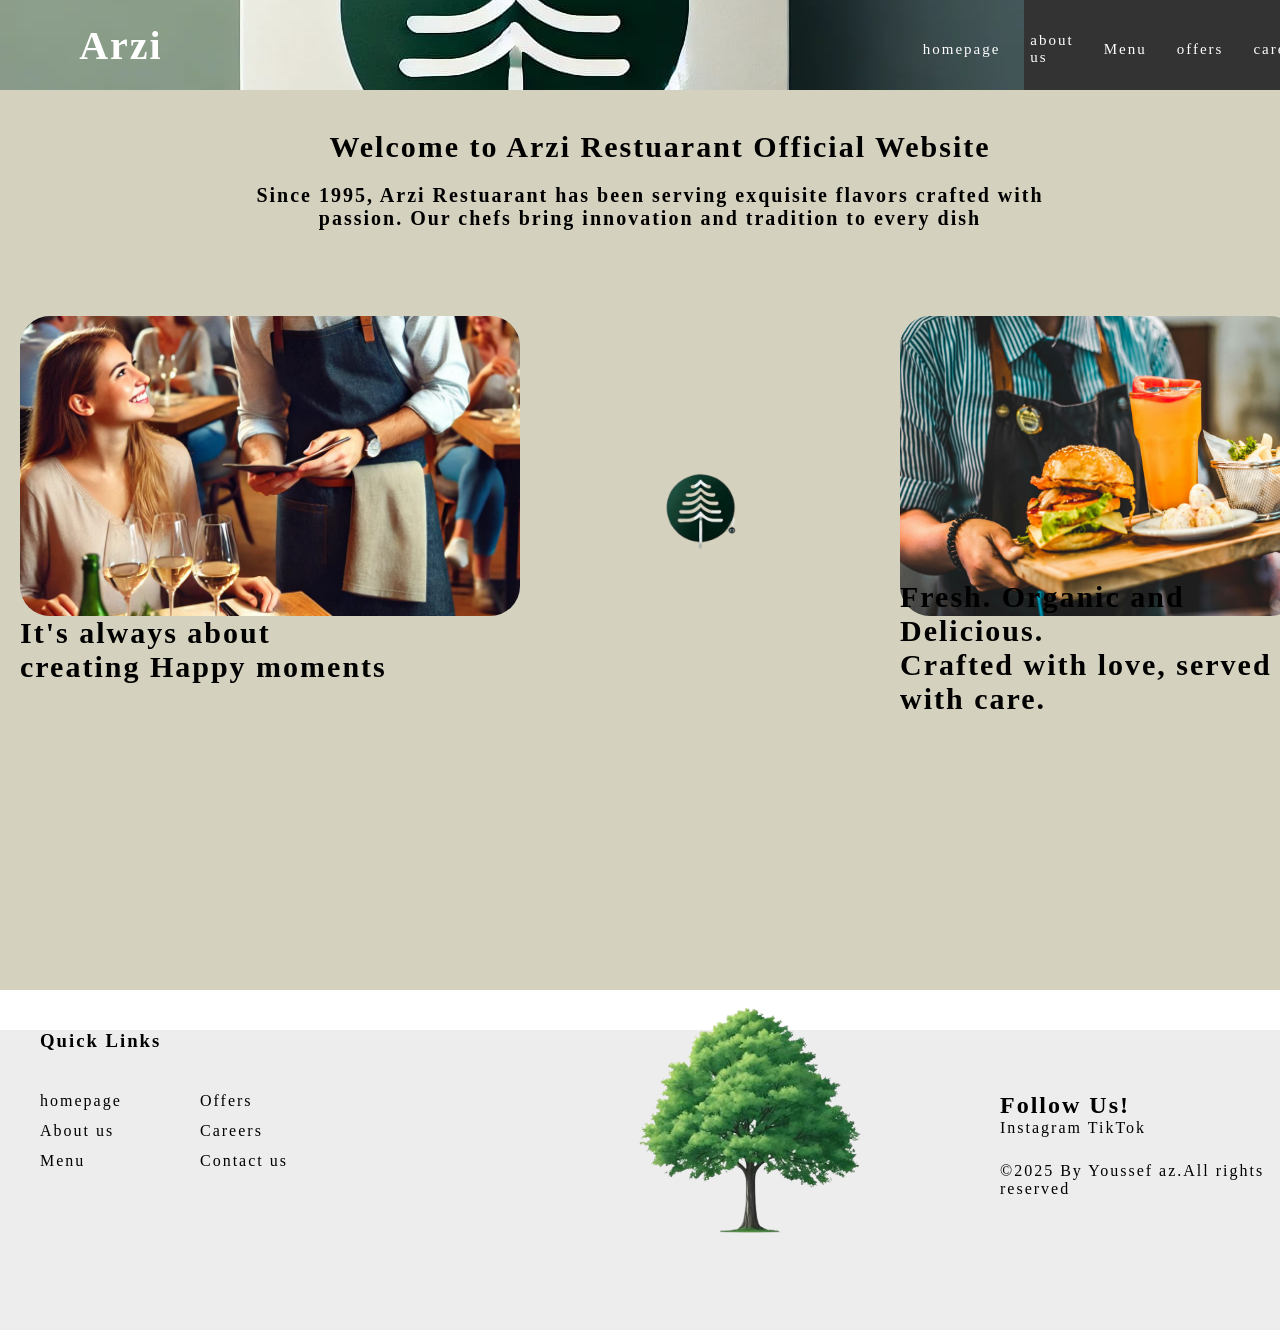
<file: web project/index.html>
<!DOCTYPE html>
<html lang="en">
<head>
    <meta charset="UTF-8">
    <meta name="viewport" content="width=device-width, initial-scale=1.0">
    <link rel="stylesheet" href="style.css">
    <link rel="icon" href="images/cedarlogo.jpg">
    <title>Arzi Menu</title>
    
</head>
<body>
    <header id="header">
        <div class="navbar">
            <div class="title">
                <h1 ><a href="index.html">Arzi</a></h1>
            </div>
            <div class="nav">
  </div>
  
                <div class="navmnu"><a href="">homepage</a></div>
                <div class="navmnu"><a href="about.html">about us</a></div>
                <div class="navmnu"><a href="menu.html">Menu</a></div>
                <div class="navmnu"><a href="offers.html">offers</a></div>
                <div class="navmnu"><a href="careers.html">careers</a></div>
                <div class="navmnu"><a href="updated.html">stay updated</a></div>
                
            </div>
        </div>
    </header>
    <div class="back">
         <div class="welc">Welcome to Arzi Restuarant Official Website</div>
        <p id="par">Since 1995, Arzi Restuarant has been serving exquisite flavors crafted with <br> passion. Our chefs bring innovation and tradition to every dish</p>

    <div id="state"> Fresh. Organic and Delicious.</h1>
<p>Crafted with love, served with care.</p></div>
<div class="image1"></div>
<div class="image2"></div>
<div class="image3"></div>
<div class="state2">It's always about <br> creating Happy moments</div>
</div>
    </div>
    <script src="./script.js"></script>
    <div class="footer">
        <div class="quicklinks">
            <h3>Quick Links</h3>
           <a href="index.html"><div id="link1">homepage</div></a> 
           <a href="about.html"><div id="link2">About us</div></a> 
           <a href="menu.html"><div id="link3">Menu</div></a> 
           <a href="offers.html"><div id="link4">Offers</div></a> 
           <a href="careers.html"><div id="link5">Careers</div></a> 
           <a href="updated.html"><div id="link6">Contact us</div></a> 
           <div class="logo"></div>
        </div>
        <div id="follow"><h2>Follow Us!</h2><a href="https://instagram.com/" ><span class="color1">In</span><span class="color2">st</span><span class="color3">ag</span><span class="color4">ra</span><span class="color5">m</span></a>
<a href="https://tiktok.com/@" class="color6">TikTok</a></div>
        <div class="copy">&copy;2025 By Youssef az.All rights reserved</div>
    </div>
</body>
</html>
</file>
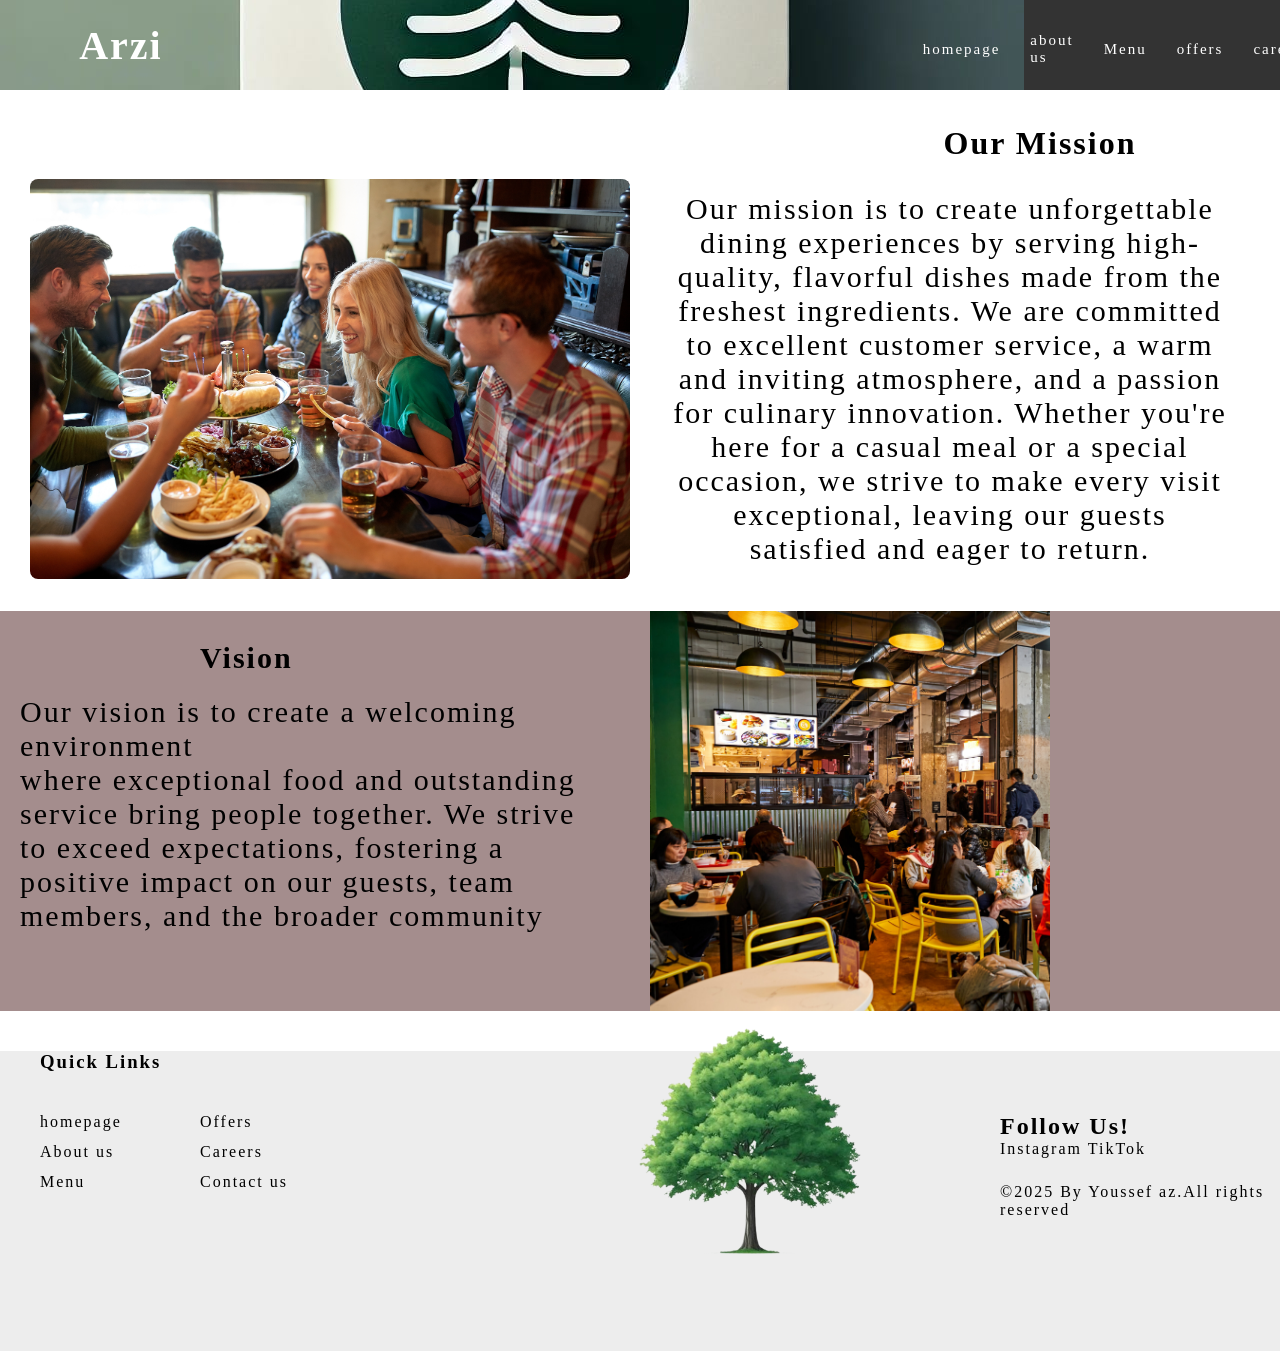
<file: web project/about.html>
<!DOCTYPE html>
<html lang="en">
<head>
    <meta charset="UTF-8">
    <meta name="viewport" content="width=device-width, initial-scale=1.0">
    <link rel="stylesheet" href="style.css">
    <link rel="icon" href="images/icon.jpg">
    <title>Arzi Menu</title>
    
</head>
<body>
    <header id="header">
        <div class="navbar">
            <div class="title">
                <h1><a href="index.html">Arzi</a></h1>
            </div>
            <div class="nav">
  </div>
  
                <div class="navmnu"><a href="index.html">homepage</a></div>
                <div class="navmnu"><a href="">about us</a></div>
                <div class="navmnu"><a href="menu.html">Menu</a></div>
                <div class="navmnu"><a href="offers.html">offers</a></div>
                <div class="navmnu"><a href="careers.html">careers</a></div>
                <div class="navmnu"><a href="updated.html">stay updated</a></div>
                
            </div>
        </div>
    </header>

    <div>
        
        <div class="mission">
            <h1 class="title2">Our Mission</h1>
            <div class="mission-content">
                <div class="msnpic"></div>
                <div class="phrase">
                    <p>Our mission is to create unforgettable dining experiences by serving high-quality, flavorful dishes made from the freshest ingredients. We are committed to excellent customer service, a warm and inviting atmosphere, and a passion for culinary innovation. Whether you're here for a casual meal or a special occasion, we strive to make every visit exceptional, leaving our guests satisfied and eager to return.</p>
                </div>
            </div>
        </div>
        
        
    </div>
    <div class="vision">
        <div>
            <div class="phrase2">Vision</div>
            <div class="visioncont">Our vision is to create a welcoming environment <br> where exceptional food and outstanding service bring people together. We strive to exceed expectations, fostering a positive impact on our guests, team members, and the broader community</div>
        </div>
        <div class="visionpic"></div>
    </div>
    <div class="footer">
        <div class="quicklinks">
            <h3>Quick Links</h3>
           <a href="index.html"><div id="link1">homepage</div></a> 
           <a href="about.html"><div id="link2">About us</div></a> 
           <a href="menu.html"><div id="link3">Menu</div></a> 
           <a href="offers.html"><div id="link4">Offers</div></a> 
           <a href="careers.html"><div id="link5">Careers</div></a> 
           <a href="updated.html"><div id="link6">Contact us</div></a> 
           <div class="logo"></div>
        </div>
        <div id="follow"><h2>Follow Us!</h2><a href="https://instagram.com/" ><span class="color1">In</span><span class="color2">st</span><span class="color3">ag</span><span class="color4">ra</span><span class="color5">m</span></a>
<a href="https://tiktok.com/@" class="color6">TikTok</a></div>
        <div class="copy">&copy;2025 By Youssef az.All rights reserved</div>
    </div>
    </body>
</html>
</file>
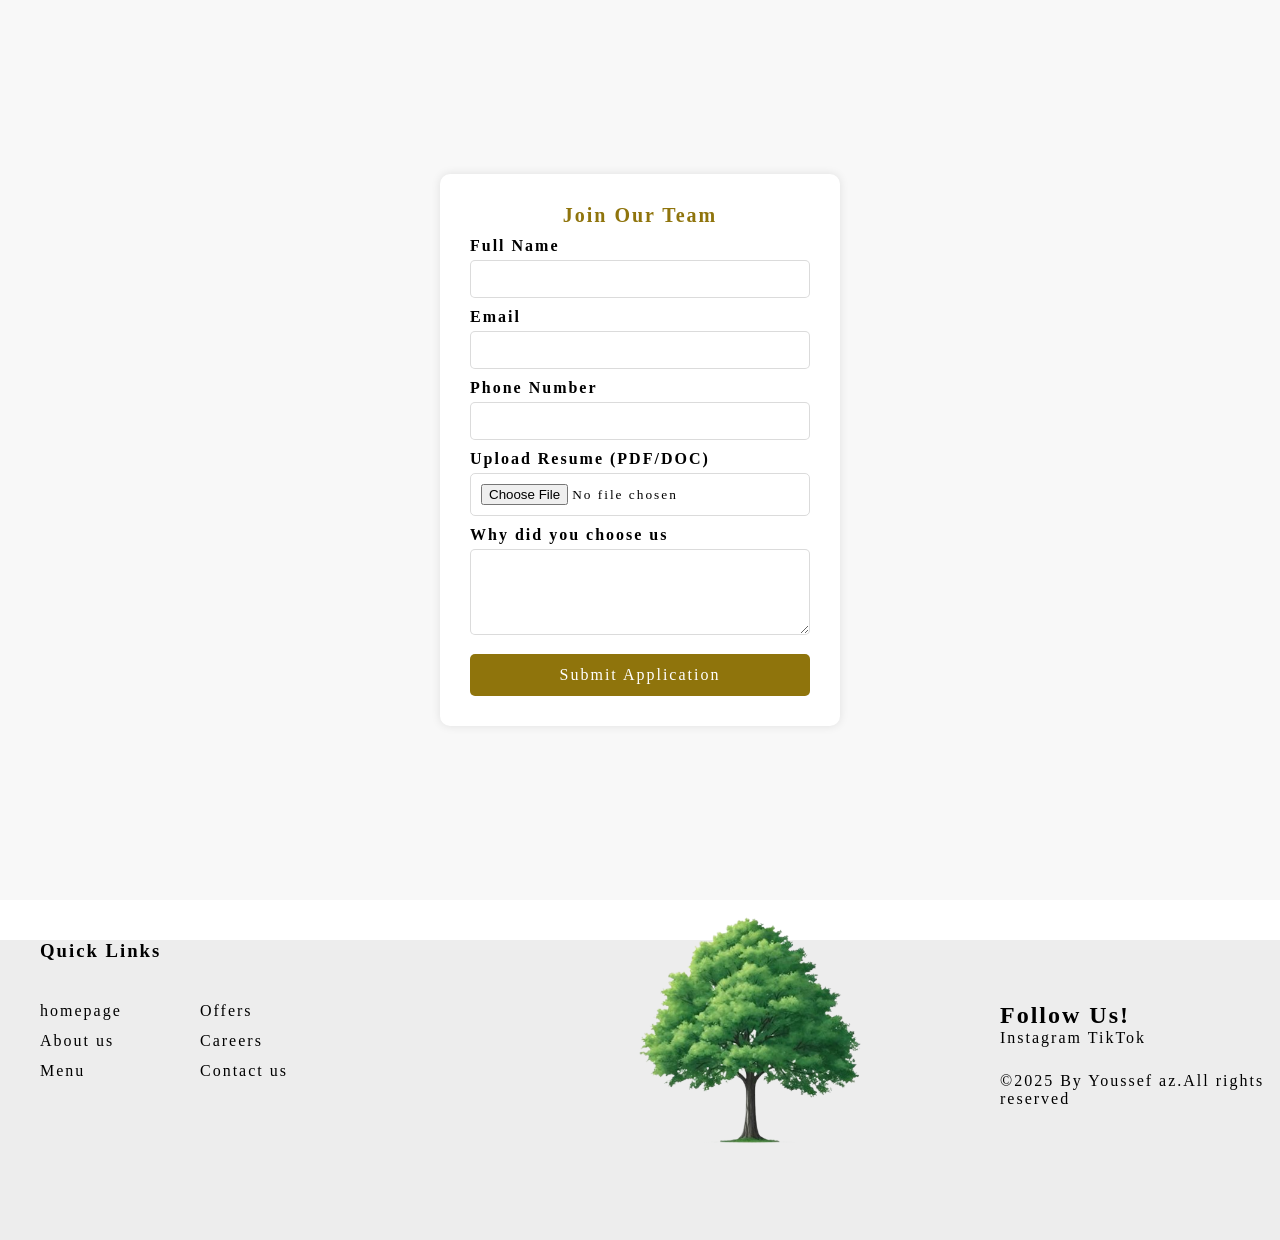
<file: web project/application.html>
<!DOCTYPE html>
<html lang="en">
<head>
    <meta charset="UTF-8">
    <meta name="viewport" content="width=device-width, initial-scale=1.0">
    <title>Job Application</title>
    <link rel="stylesheet" href="style.css">
</head>
<body>
    <div class="appli">
    <div class="applicationform">
    <div class="apptitle">Join Our Team</div>
     <form id="jobapplicationForm">
     <label for="name">Full Name</label>
    <input type="text" id="name" required>
    <label for="email">Email</label>
    <input type="email" id="email" required>
    <label for="phone">Phone Number</label>
     <input type="tel" id="phone" required>
    <label for="resume">Upload Resume (PDF/DOC)</label>
    <input type="file" id="resume" accept=".pdf, .doc, .docx" required>
    <label for="message">Why did you choose us</label>
    <textarea id="message" rows="4" required></textarea>

            <button class="submit">Submit Application</button>
        </form>
    </div></div>
    <div class="footer">
        <div class="quicklinks">
            <h3>Quick Links</h3>
           <a href="index.html"><div id="link1">homepage</div></a> 
           <a href="about.html"><div id="link2">About us</div></a> 
           <a href="menu.html"><div id="link3">Menu</div></a> 
           <a href="offers.html"><div id="link4">Offers</div></a> 
           <a href="careers.html"><div id="link5">Careers</div></a> 
           <a href="updated.html"><div id="link6">Contact us</div></a> 
           <div class="logo"></div>
        </div>
        <div id="follow"><h2>Follow Us!</h2><a href="https://instagram.com/" ><span class="color1">In</span><span class="color2">st</span><span class="color3">ag</span><span class="color4">ra</span><span class="color5">m</span></a>
<a href="https://tiktok.com/@" class="color6">TikTok</a></div>
        <div class="copy">&copy;2025 By Youssef az.All rights reserved</div>
    </div>

    <script>
        document.getElementById("jobApplicationForm").addEventListener("submit", function(event) {
            this.reset();
        });
    </script>


</body>
</html>
</file>
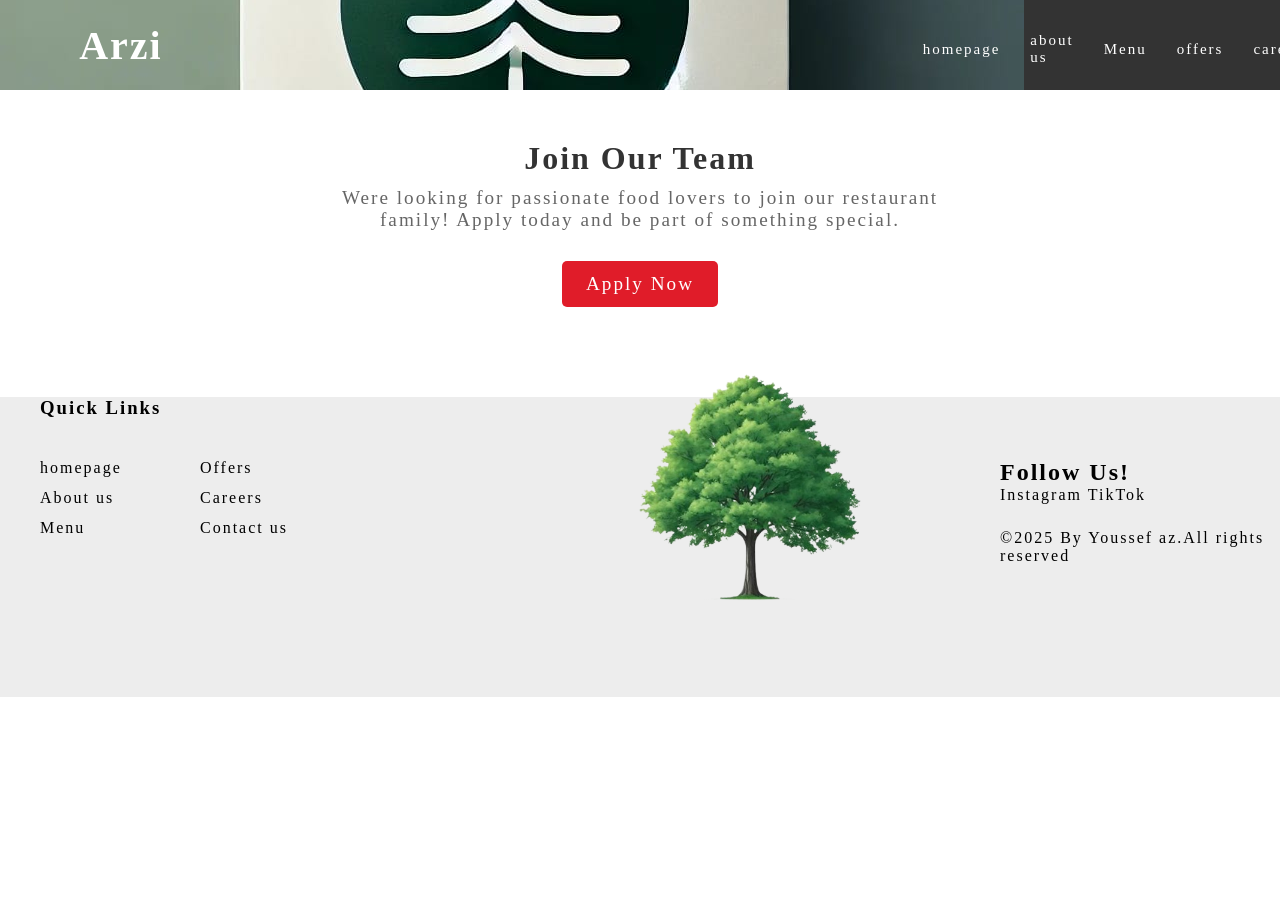
<file: web project/careers.html>
<!DOCTYPE html>
<html lang="en">
<head>
    <meta charset="UTF-8">
    <meta name="viewport" content="width=device-width, initial-scale=1.0">
    <link rel="stylesheet" href="style.css">
    <link rel="icon" href="images/icon.jpg">
    <title>Arzi Menu</title>
    
</head>
<body>
    <header id="header">
        <div class="navbar">
            <div class="title">
                <h1 ><a href="index.html">Arzi</a></h1>
            </div>
            <div class="nav">
  </div>
  
  
                <div class="navmnu"><a href="index.html">homepage</a></div>
                <div class="navmnu"><a href="about.html">about us</a></div>
                <div class="navmnu"><a href="menu.html">Menu</a></div>
                <div class="navmnu"><a href="offers.html">offers</a></div>
                <div class="navmnu"><a href="">careers</a></div>
                <div class="navmnu"><a href="updated.html">stay updated</a></div>
                
            </div>
        </div>
    </header>
    <div class="careers">
        <div class="careers-section">
            <h2>Join Our Team</h2>
            <p>Were looking for passionate food lovers to join our restaurant family! Apply today and be part of something special.</p>
            <a href="application.html" id="apply-btn">Apply Now</a>
        </div></div>
        <div class="footer">
            <div class="quicklinks">
                <h3>Quick Links</h3>
               <a href="index.html"><div id="link1">homepage</div></a> 
               <a href="about.html"><div id="link2">About us</div></a> 
               <a href="menu.html"><div id="link3">Menu</div></a> 
               <a href="offers.html"><div id="link4">Offers</div></a> 
               <a href="careers.html"><div id="link5">Careers</div></a> 
               <a href="updated.html"><div id="link6">Contact us</div></a> 
               <div class="logo"></div>
            </div>
            <div id="follow"><h2>Follow Us!</h2><a href="https://instagram.com/" ><span class="color1">In</span><span class="color2">st</span><span class="color3">ag</span><span class="color4">ra</span><span class="color5">m</span></a>
    <a href="https://tiktok.com/@" class="color6">TikTok</a></div>
            <div class="copy">&copy;2025 By Youssef az.All rights reserved</div>
        </div>
</body>
</html>
</file>
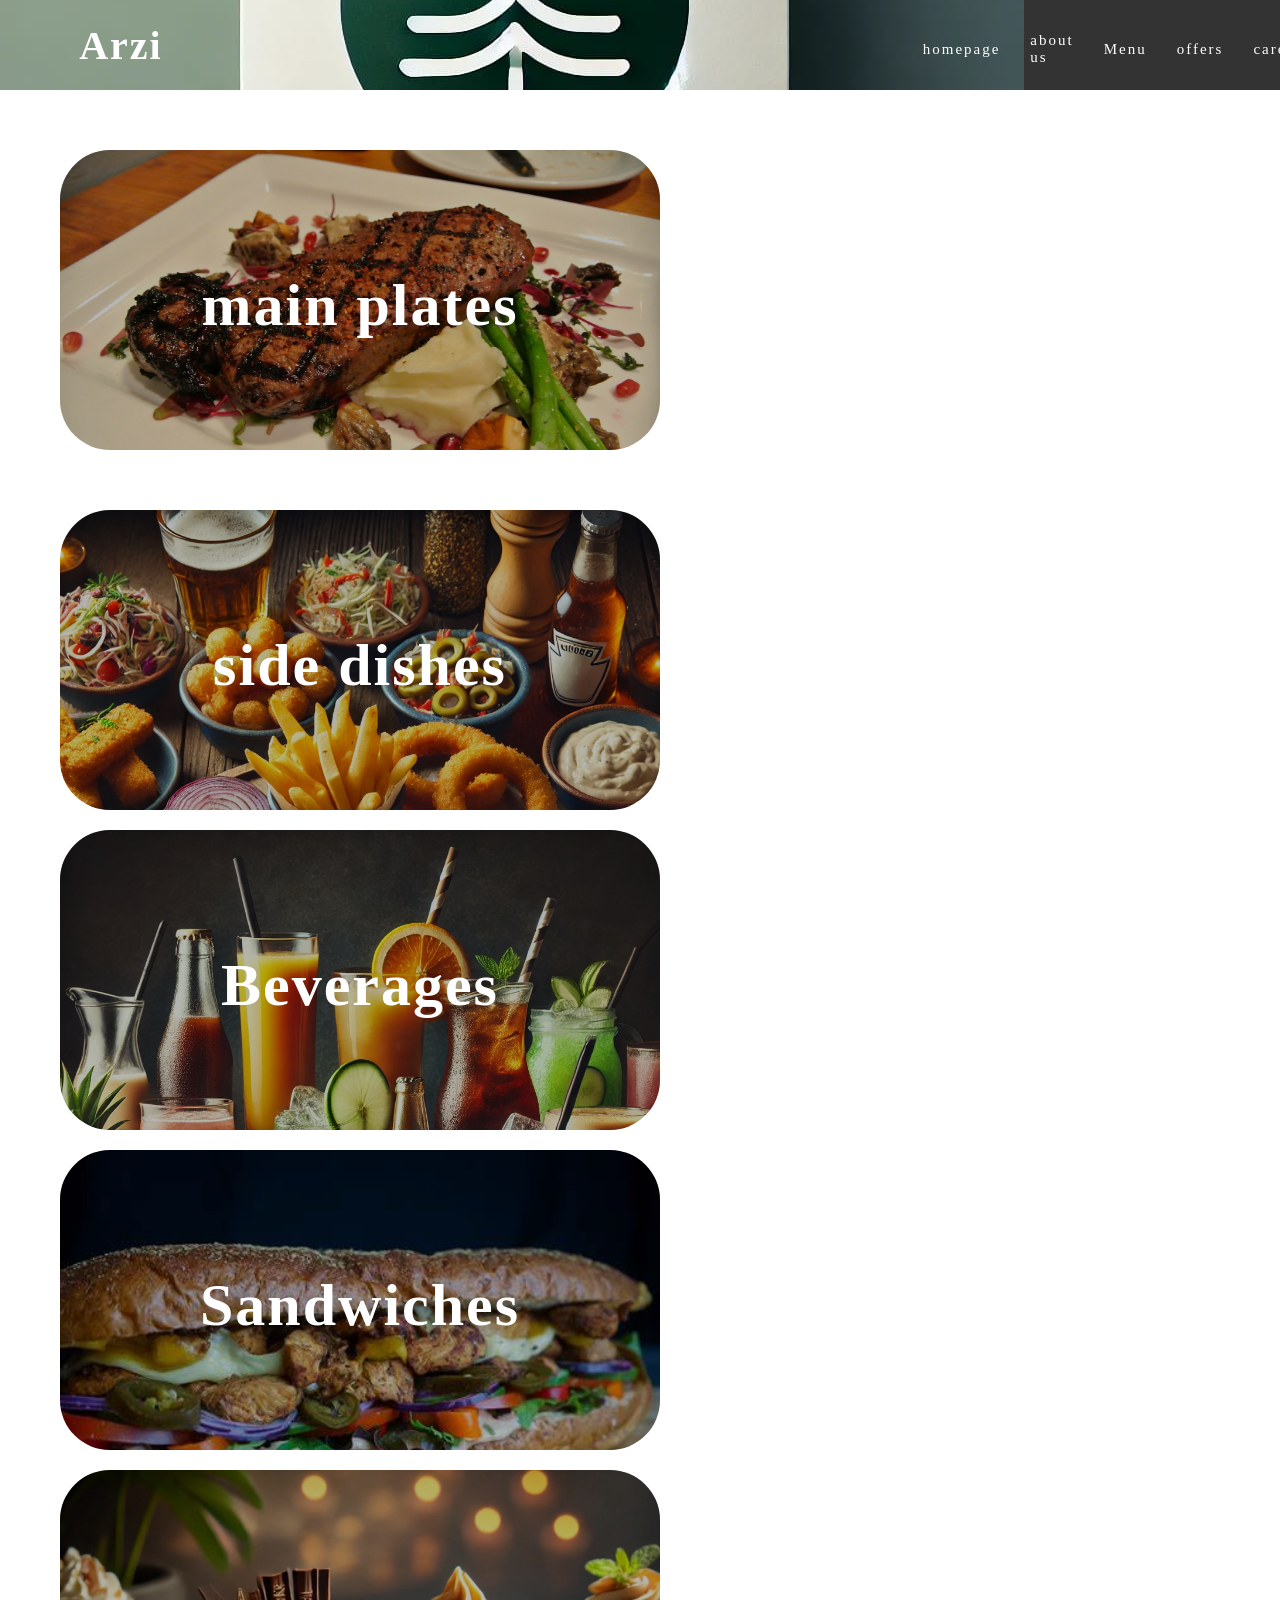
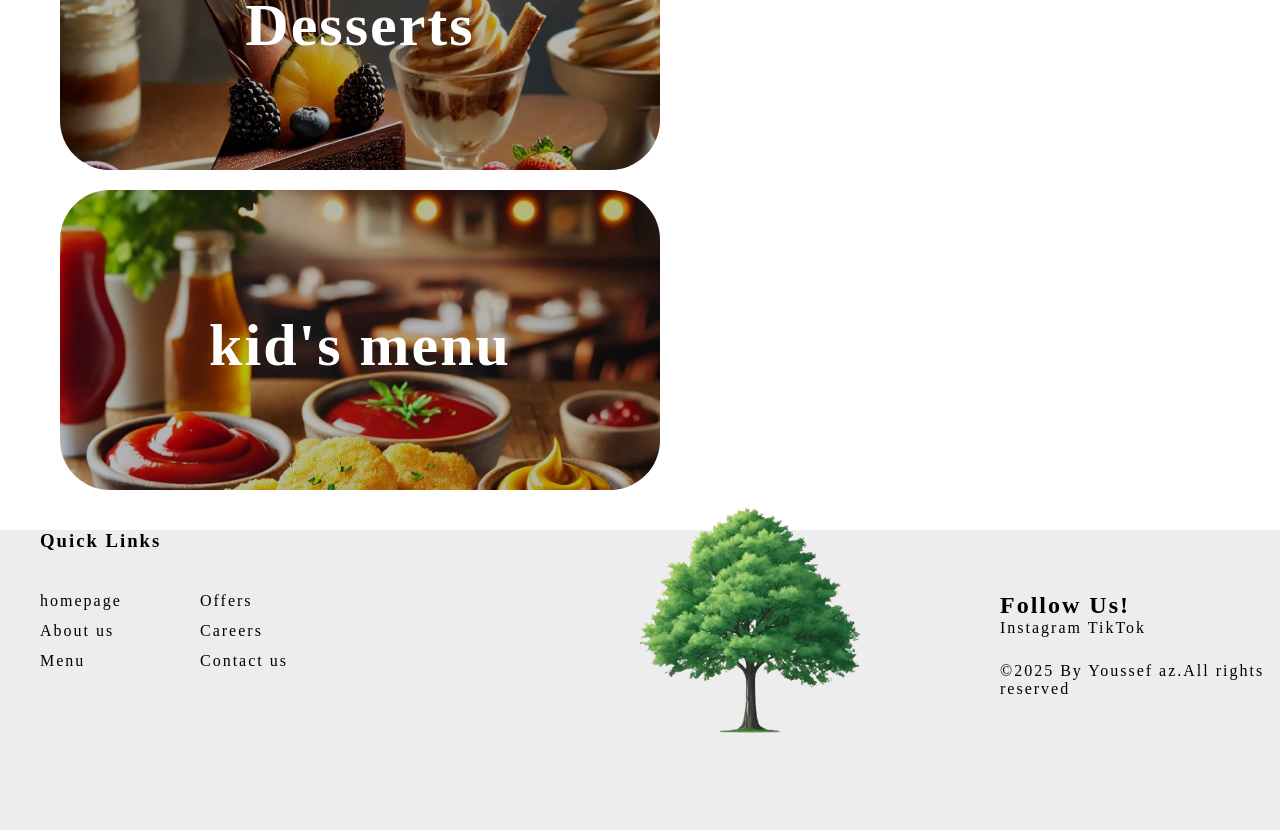
<file: web project/menu.html>
<!DOCTYPE html>
<html lang="en">
<head>
    <meta charset="UTF-8">
    <meta name="viewport" content="width=device-width, initial-scale=1.0">
    <link rel="stylesheet" href="style.css">
    <link rel="icon" href="images/icon.jpg">
    <title>Arzi Menu</title>
    
</head>
<body>
    <header id="header">
        <div class="navbar">
            <div class="title">
                <h1><a href="index.html">Arzi</a></h1>
            </div>
            <div class="nav">
  </div>
  
                <div class="navmnu"><a href="index.html">homepage</a></div>
                <div class="navmnu"><a href="about.html">about us</a></div>
                <div class="navmnu"><a href="">Menu</a></div>
                <div class="navmnu"><a href="offers.html">offers</a></div>
                <div class="navmnu"><a href="careers.html">careers</a></div>
                <div class="navmnu"><a href="updated.html">stay updated</a></div>
                
            </div>
        </div>
    </header>

    <div>
        <div class="menu">

            <button class="cat1" onclick="window.location.href='menuu.html#titles1';"><div class="names"> main plates</div></button>
            <button class="cat2"><div class="names" onclick="window.location.href='menuu.html#titles2';"> side dishes</div></button>
        <button class="cat3"><div class="names" onclick="window.location.href='menuu.html#titles3'">Beverages </div></button>
        <button class="cat5"><div class="names" onclick="window.location.href='menuu.html#titles4'">Sandwiches</div></button>
            <button class="cat4"><div class="names" onclick="window.location.href='menuu.html#titles5'">Desserts</div></button>
            <button class="cat6"><div class="names" onclick="window.location.href='menuu.html#titles6'">kid's menu</div></button>
        </div>
    </div>
    <div class="footer">
        <div class="quicklinks">
            <h3>Quick Links</h3>
           <a href="index.html"><div id="link1">homepage</div></a> 
           <a href="about.html"><div id="link2">About us</div></a> 
           <a href="menu.html"><div id="link3">Menu</div></a> 
           <a href="offers.html"><div id="link4">Offers</div></a> 
           <a href="careers.html"><div id="link5">Careers</div></a> 
           <a href="updated.html"><div id="link6">Contact us</div></a> 
           <div class="logo"></div>
        </div>
        <div id="follow"><h2>Follow Us!</h2><a href="https://instagram.com/" ><span class="color1">In</span><span class="color2">st</span><span class="color3">ag</span><span class="color4">ra</span><span class="color5">m</span></a>
<a href="https://tiktok.com/@" class="color6">TikTok</a></div>
        <div class="copy">&copy;2025 By Youssef az.All rights reserved</div>
    </div>
    </body>
</html>
</file>
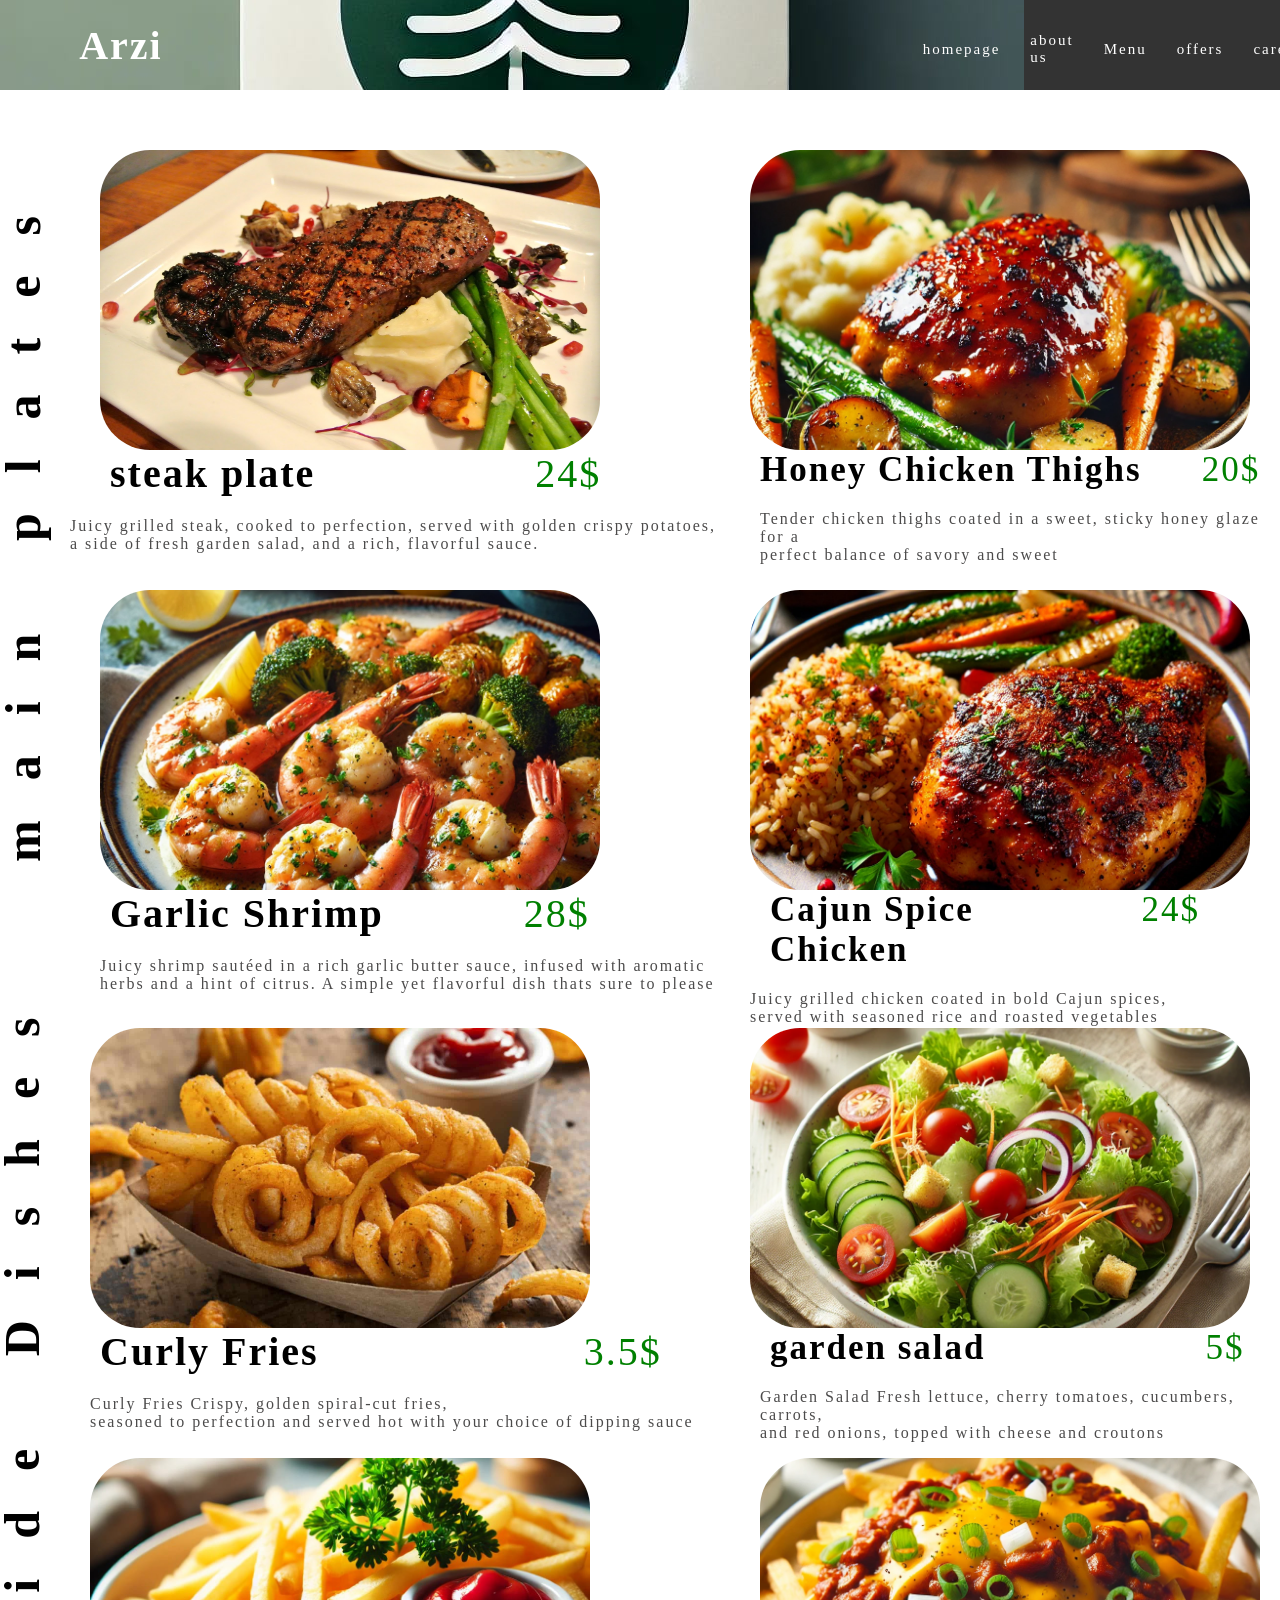
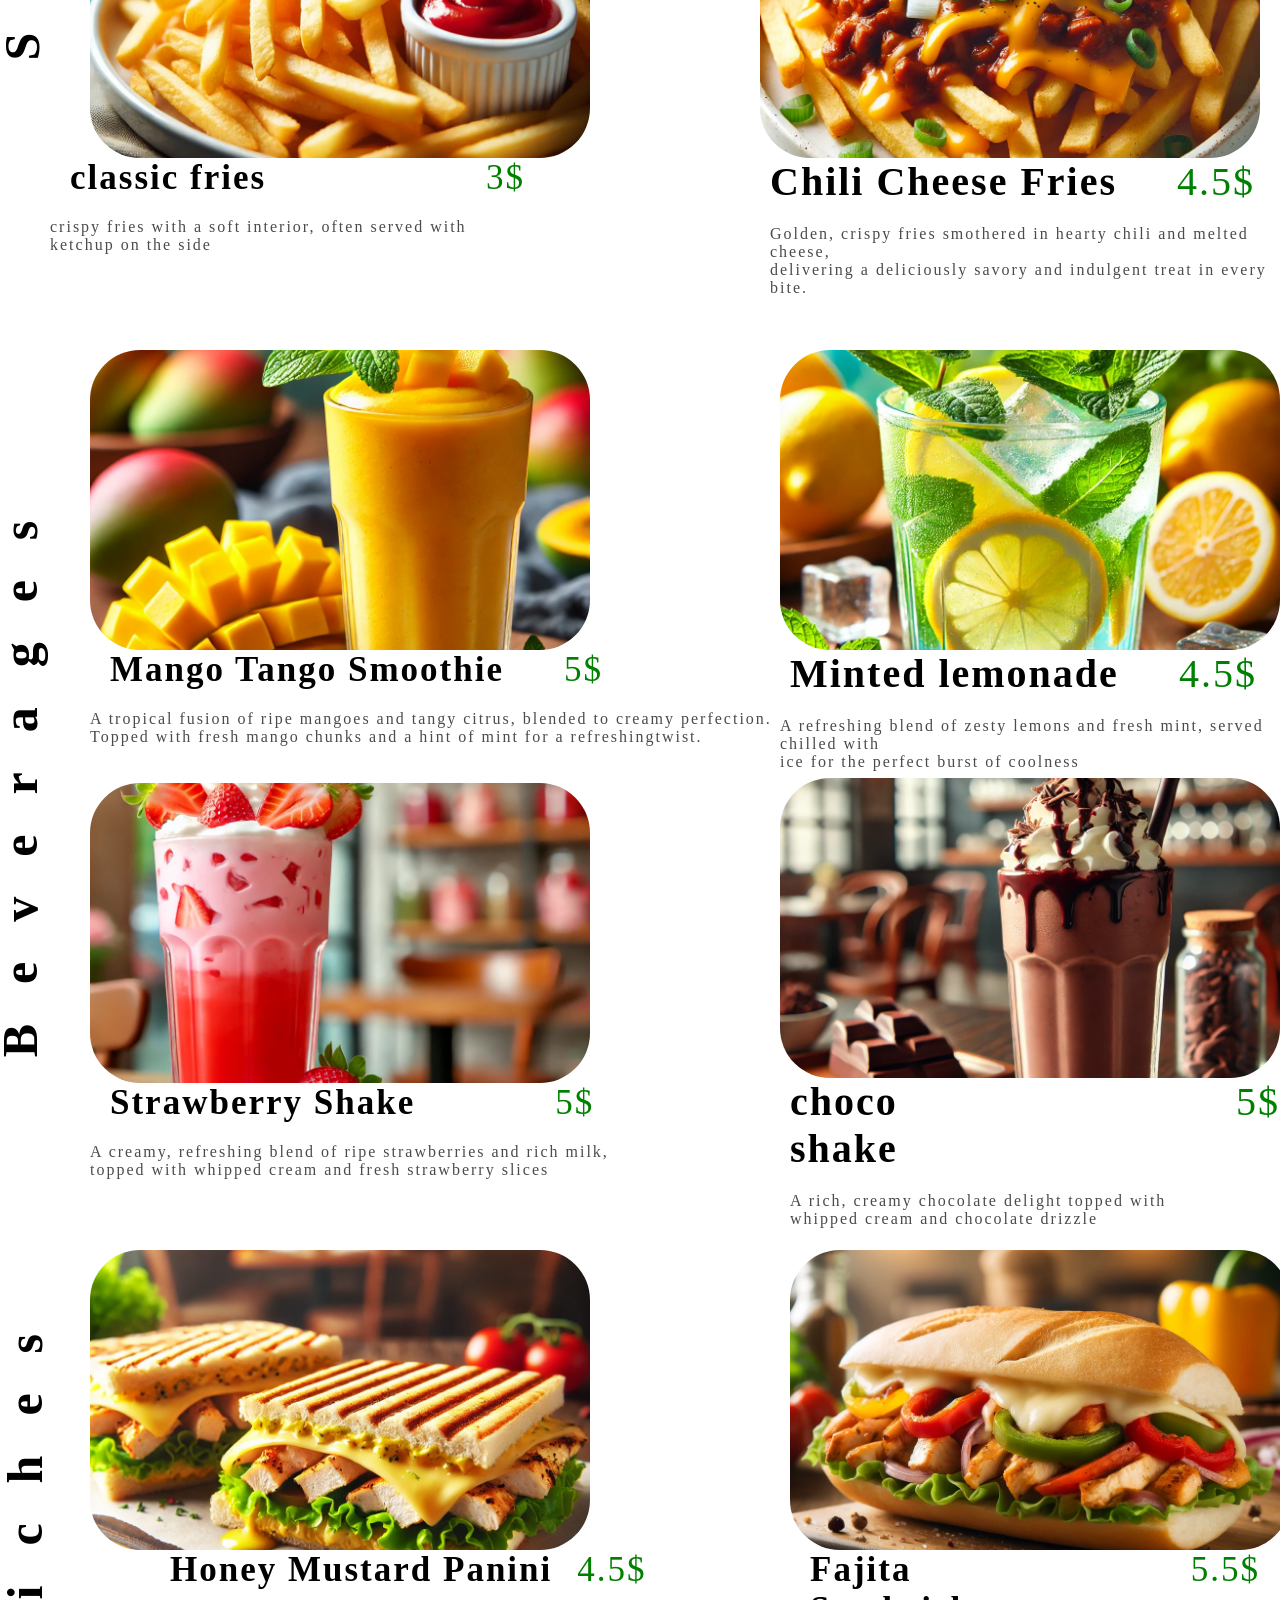
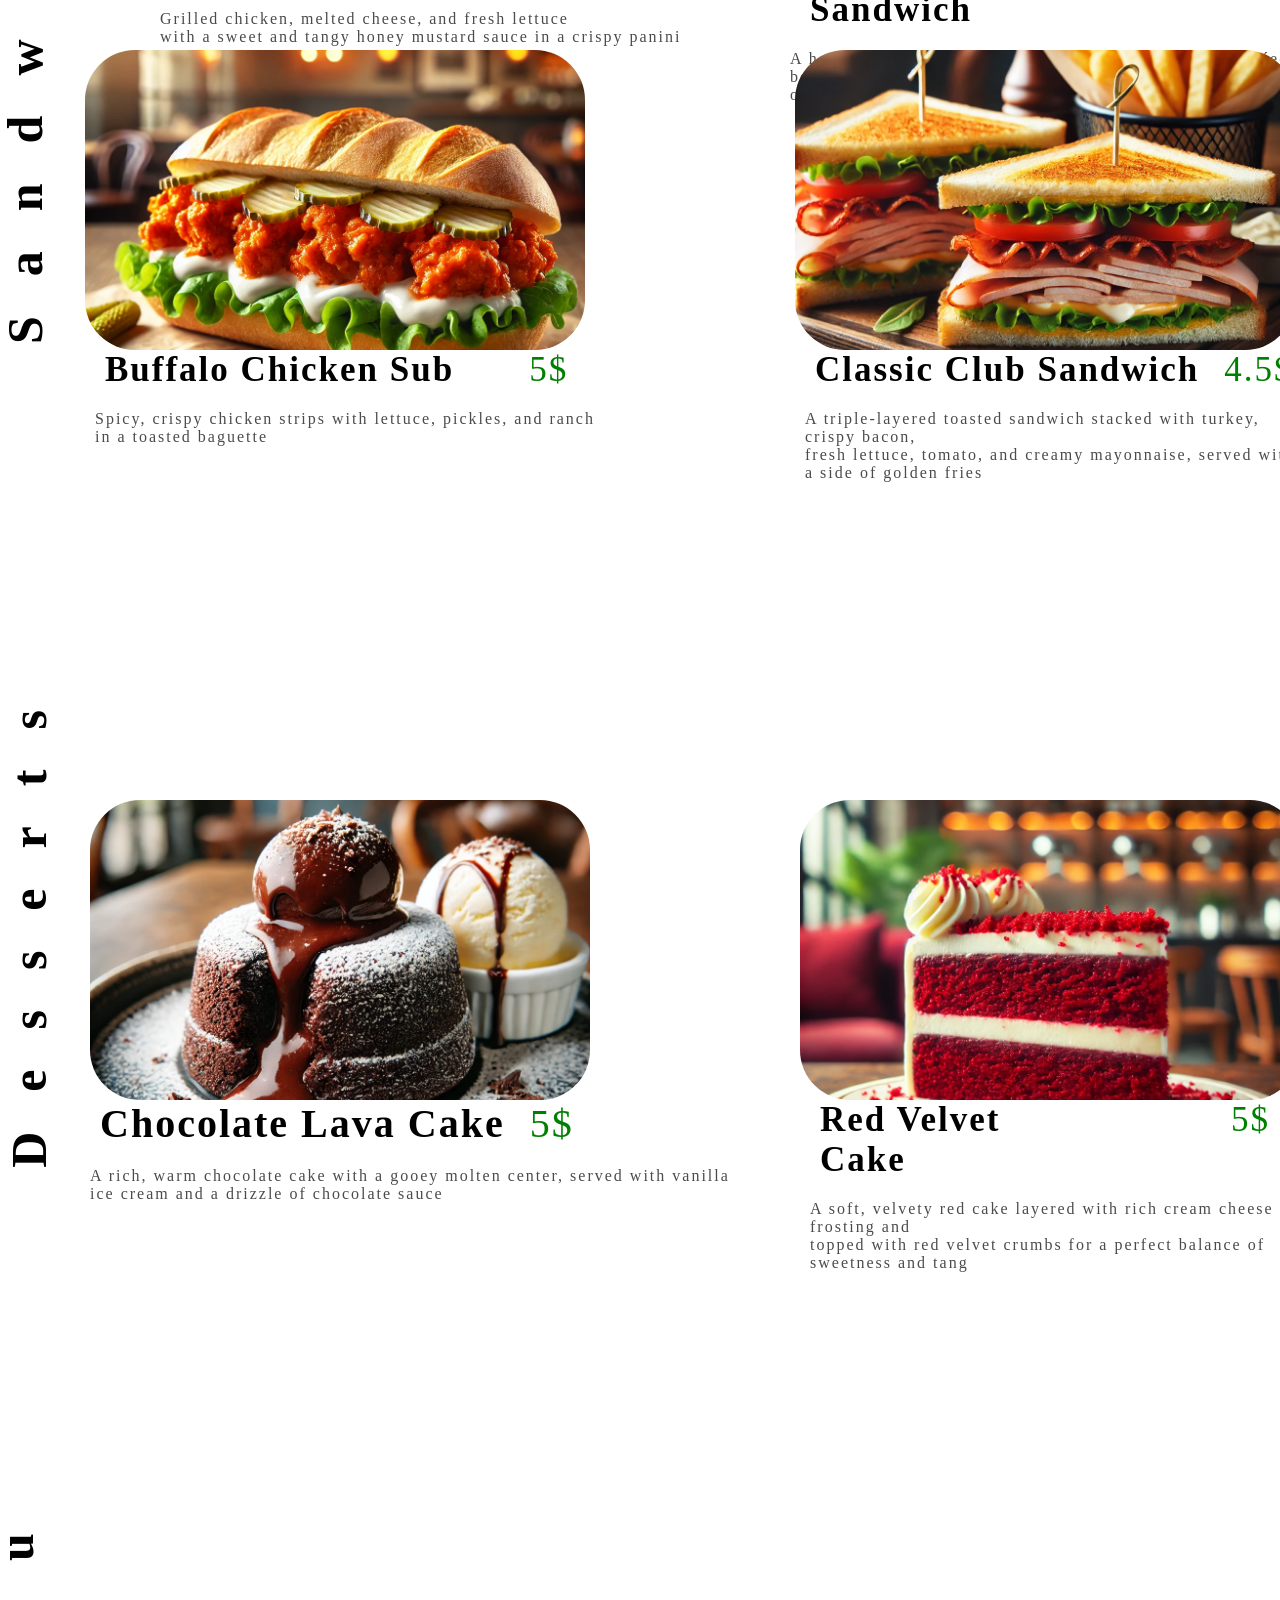
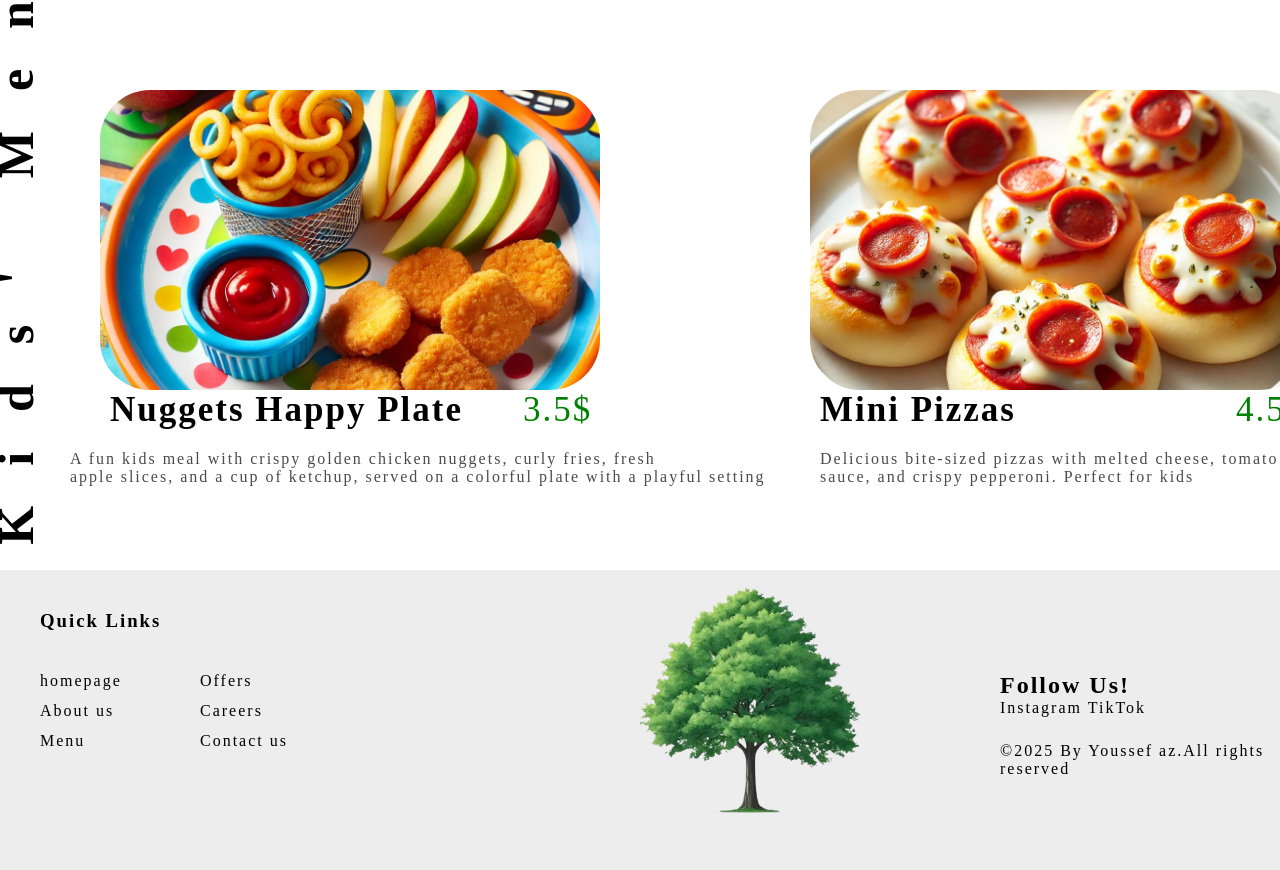
<file: web project/menuu.html>
<!DOCTYPE html>
<html lang="en">
<head>
    <meta charset="UTF-8">
    <meta name="viewport" content="width=device-width, initial-scale=1.0">
    <link rel="stylesheet" href="style.css">
    <link rel="icon" href="images/icon.jpg">
    <title>Arzi Menu</title>
    
</head>
<body>
    <header id="header">
        <div class="navbar">
            <div class="title">
                <h1><a href="index.html">Arzi</a></h1>
            </div>
            <div class="nav">
  </div>
  
                <div class="navmnu"><a href="index.html">homepage</a></div>
                <div class="navmnu"><a href="about.html">about us</a></div>
                <div class="navmnu"><a href="">Menu</a></div>
                <div class="navmnu"><a href="offers.html">offers</a></div>
                <div class="navmnu"><a href="careers.html">careers</a></div>
                <div class="navmnu"><a href="updated.html">stay updated</a></div>
                
            </div>
        </div>
    </header>
<div class="food">
    <div class="contt1">
        <div id="titles1">main plates</div>
        <div class="cont1">
            <div class="food1"></div>
            <div class="name1">steak plate
                
                <div class="price">24$</div>
            </div>
            <div class="desc"> Juicy grilled steak, cooked to perfection, served with golden crispy potatoes,<br> a side of fresh garden salad, and a rich, flavorful sauce.</div> 
            
        </div>
        <div class="cont2"><div class="food2"></div>
        <div class="name2">Honey Chicken Thighs
            <div class="price2">20$</div>
        </div>
        <div class="desc2">Tender chicken thighs coated in a sweet, sticky honey glaze for a<br> perfect balance of savory and sweet</div>
    </div>
    <div class="cont3">
        <div class="food3"></div>
        <div class="name1">Garlic Shrimp
            <div class="price3">28$</div>
        </div>
        <div class="desc5">Juicy shrimp sautéed in a rich garlic butter sauce, infused with aromatic <br>herbs  and a hint of citrus. A simple yet flavorful dish thats sure to please</div>
        
    </div>
    <div class="cont4"><div class="food4">
    </div>
    <div class="name4">Cajun Spice Chicken
        <div class="price4">24$</div>
    </div>
    <div class="desc4">Juicy grilled chicken coated in bold Cajun spices, <br>served with seasoned rice and roasted vegetables</div>
    
</div> 

</div>
<div class="contt2"><div id="titles2">Side Dishes</div>
<div class="cont5"><div class="food5"></div>
<div class="name1">Curly Fries
    <div class="price5">3.5$</div>
</div>
<div class="desc5">Curly Fries Crispy, golden spiral-cut fries, <br>seasoned to perfection and served hot with your choice of dipping sauce</div>
<div class="desc5"></div>
</div>

<div class="cont6"><div class="food6"></div>
<div class="name4">garden salad
    <div class="price">5$</div>
</div>
<div class="desc6">Garden Salad Fresh lettuce, cherry tomatoes, cucumbers, carrots,<br> and red onions, topped with cheese and croutons</div>
</div>
<div class="cont7"><div class="food7"></div>
<div class="name1">Chili Cheese Fries
    <div class="price2">4.5$</div>
</div>
<div class="desc7">Golden, crispy fries smothered in hearty chili and melted cheese, <br> delivering a deliciously savory and indulgent treat in every bite.
</div>
</div>
<div class="cont8"><div class="food8"></div>
<div class="name4">classic fries 
    <div class="price">3$</div>
</div>
<div class="desc4">crispy fries with a soft interior, often served with <br>ketchup on the side</div>
</div></div>
<div class="contt3"><div id="titles3">Beverages</div>
<div class="cont9"><div class="food9"></div>
<div class="name1">Minted lemonade
    <div class="price2">4.5$</div>
</div>
<div class="desc5">A refreshing blend of zesty lemons and fresh mint, served chilled with <br> ice for the perfect burst of coolness</div>
</div>
<div class="cont10"><div class="food10"></div>
<div class="name4">
    Mango Tango Smoothie
    <div class="price2">5$</div>
</div>
<div class="desc4"> A tropical fusion of ripe mangoes and tangy citrus, blended to creamy perfection. <br> Topped with fresh mango chunks and a hint of mint for a refreshingtwist.</div>
</div> 
<div class="cont11"><div class="food11"></div>
<div class="name1">choco shake
    <div class="price11">5$</div>
</div>
<div class="desc7">A rich, creamy chocolate delight topped with <br> whipped cream and chocolate drizzle</div>
</div>
<div class="cont12"> <div class="food12"></div>
<div class="name4">Strawberry Shake
    <div class="price3">5$</div>
</div> 
<div class="desc4"> A creamy, refreshing blend of ripe strawberries and rich milk,<br> topped with whipped  cream and fresh strawberry slices</div>
</div></div>
<div class="contt4"><div id="titles4">Sandwiches</div>
<div class="cont13"><div class="food13"></div>
<div class="name13">Fajita Sandwich
    <div class="price3">5.5$</div>
</div>
<div class="desc5">A hearty baguette filled with grilled chicken strips,  sautéed bell peppers,<br> onions, and melted cheese, packed with bold fajita flavors</div>
</div> 
<div class="cont14"> <div class="food14"></div>
<div class="name4">Classic Club Sandwich
    <div class="price14">4.5$</div>
</div>
<div class="desc6">A triple-layered toasted sandwich stacked with turkey, crispy bacon, <br>fresh lettuce,  tomato, and creamy mayonnaise, served with a side of golden fries</div>
</div>
<div class="cont15"><div class="food15"></div>
<div class="name13"> Buffalo Chicken Sub 
    <div class="price15">5$</div>
</div>
<div class="desc7">Spicy, crispy chicken strips with lettuce,  pickles, and ranch<br> in a toasted baguette</div>
</div>
<div class="cont16"><div class="food16"></div>
<div class="name4">Honey Mustard Panini
    <div class="price16">4.5$</div>
</div>
<div class="desc6">Grilled chicken, melted cheese, and fresh lettuce <br> with a sweet and tangy honey mustard sauce in a crispy panini</div>
</div></div>
<div class="contt5"><div id="titles5">Desserts</div>
<div class="cont17"><div class="food17"></div>
<div class="name1">Chocolate Lava Cake
    <div class="price14">5$</div>
</div>
<div class="desc5">A rich, warm chocolate cake with a gooey molten center, served with vanilla <br> ice cream and a drizzle of chocolate sauce</div>
</div>
<div class="cont18"> <div class="food18"></div>
<div class="name4">Red Velvet Cake
    <div class="price3">5$</div>
</div>
<div class="desc6">A soft, velvety red cake layered with rich cream cheese frosting and <br> topped with red velvet crumbs for a perfect balance of sweetness and tang</div>
</div></div>
<div class="contt6">
    <div id="titles6">Kids' Menu</div>
   <div class="cont19"> <div class="food19"></div>
    <div class="name19">Nuggets Happy Plate
        <div class="price2">3.5$</div>
    </div>
    <div class="desc19">A fun kids meal with crispy golden chicken nuggets, curly fries, fresh <br> apple slices, and a cup of ketchup, served on a colorful plate with a playful setting</div>
</div>
   <div class="cont20"> <div class="food20"></div>
   <div class="name2">Mini Pizzas
    <div class="price">4.5$</div>
   </div>
   <div class="desc2">Delicious bite-sized pizzas with melted cheese, tomato sauce, and crispy pepperoni. Perfect for kids</div>
</div></div>
<div class="footer">
    <div class="quicklinks">
        <h3>Quick Links</h3>
       <a href="index.html"><div id="link1">homepage</div></a> 
       <a href="about.html"><div id="link2">About us</div></a> 
       <a href="menu.html"><div id="link3">Menu</div></a> 
       <a href="offers.html"><div id="link4">Offers</div></a> 
       <a href="careers.html"><div id="link5">Careers</div></a> 
       <a href="updated.html"><div id="link6">Contact us</div></a> 
       <div class="logo"></div>
    </div>
    <div id="follow"><h2>Follow Us!</h2><a href="https://instagram.com/" ><span class="color1">In</span><span class="color2">st</span><span class="color3">ag</span><span class="color4">ra</span><span class="color5">m</span></a>
<a href="https://tiktok.com/@" class="color6">TikTok</a></div>
    <div class="copy">&copy;2025 By Youssef az.All rights reserved</div>
</div>
</body>
</html>
</file>
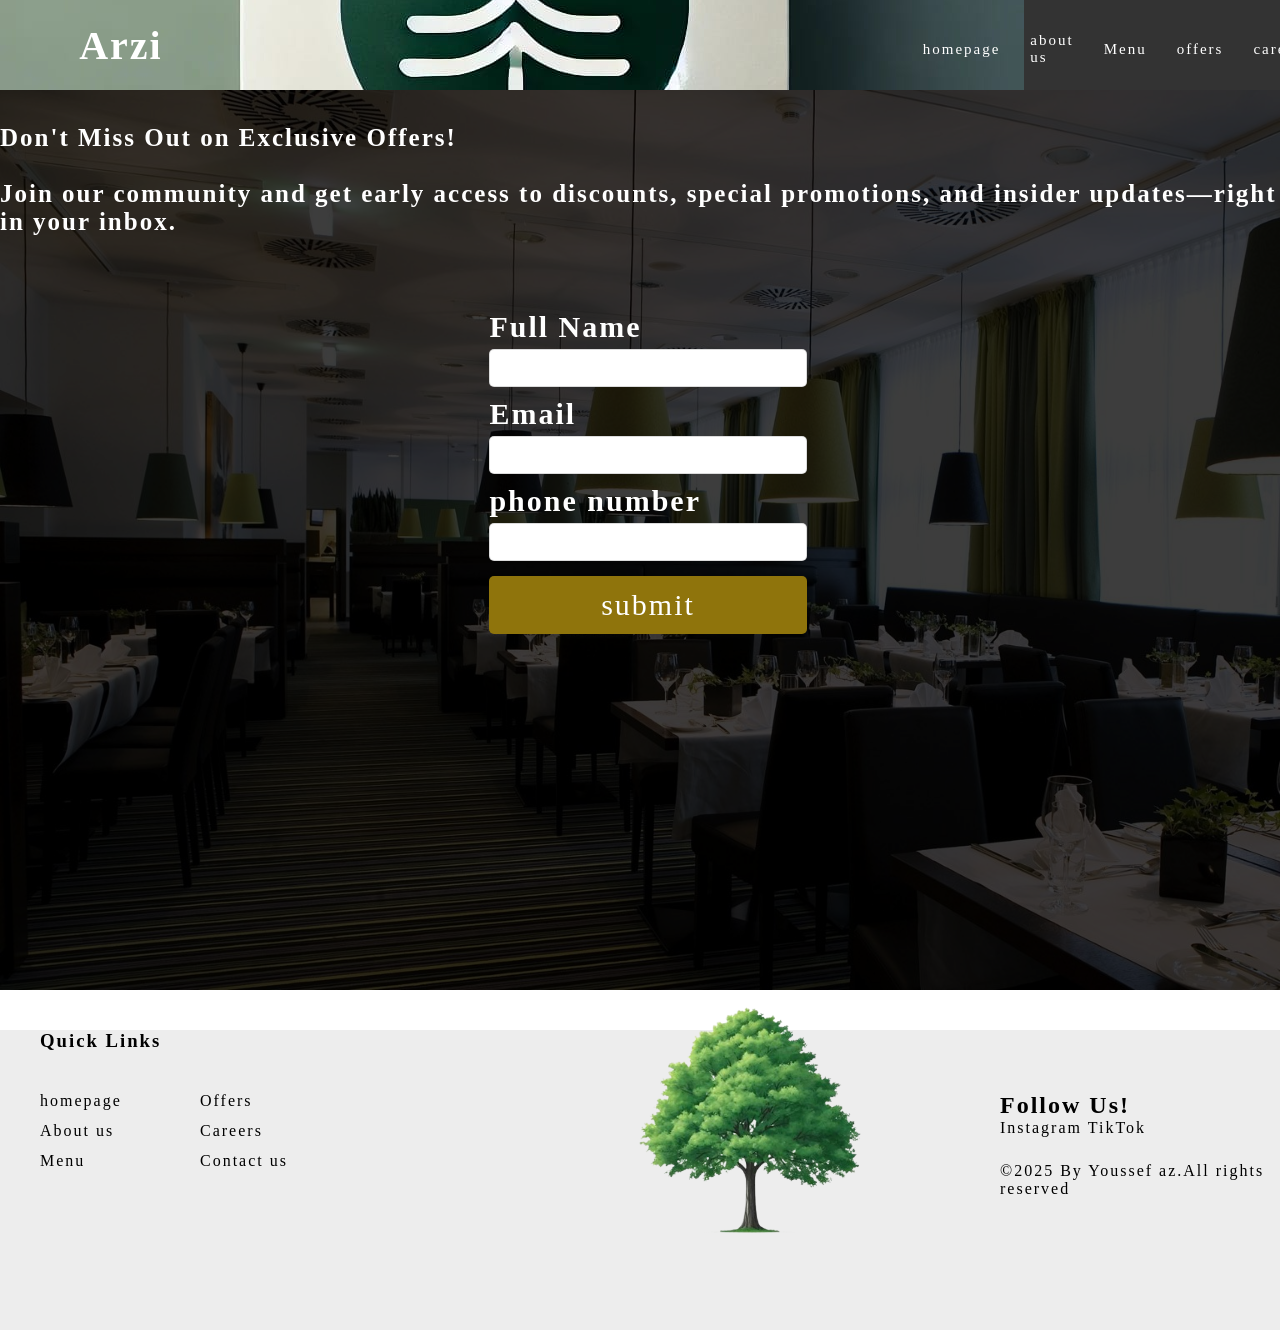
<file: web project/updated.html>
<!DOCTYPE html>
<html lang="en">
<head>
    <meta charset="UTF-8">
    <meta name="viewport" content="width=device-width, initial-scale=1.0">
    <link rel="stylesheet" href="style.css">
    <link rel="icon" href="images/icon.jpg">
    <title>Arzi Menu</title>
    
</head>
<body>
    <header id="header">
        <div class="navbar">
            <div class="title">
                <h1><a href="index.html">Arzi</a></h1>
            </div>
            <div class="nav">
  </div>
  
                <div class="navmnu"><a href="index.html">homepage</a></div>
                <div class="navmnu"><a href="about.html">about us</a></div>
                <div class="navmnu"><a href="menu.html">Menu</a></div>
                <div class="navmnu"><a href="offers.html">offers</a></div>
                <div class="navmnu"><a href="careers.html">careers</a></div>
                <div class="navmnu"><a href="">stay updated</a></div>
                
            </div>
        </div>
    </header>
    <div class="img">
        <br>
        <p class="updatestate">Don't Miss Out on Exclusive Offers!
           <br><br> Join our community and get early access to discounts, special promotions, and insider updates—right in your inbox.</p>
        <div class="custform">
        <form id="stayupdated">
            <label for="name">Full Name</label>
            <input type="text" required>
            <label for="email">Email</label>
            <input type="email"required>
            <label for="number">phone number</label>
            <input type="number">
                <button class="submit">submit</button>
        </form></div>
    </div>
        <div class="about">
            
        </div>
    <script src="script.js"></script>
   
    <div class="footer">
        <div class="quicklinks">
            <h3>Quick Links</h3>
           <a href="index.html"><div id="link1">homepage</div></a> 
           <a href="about.html"><div id="link2">About us</div></a> 
           <a href="menu.html"><div id="link3">Menu</div></a> 
           <a href="offers.html"><div id="link4">Offers</div></a> 
           <a href="careers.html"><div id="link5">Careers</div></a> 
           <a href="updated.html"><div id="link6">Contact us</div></a> 
           <div class="logo"></div>
        </div>
        <div id="follow"><h2>Follow Us!</h2><a href="https://instagram.com/" ><span class="color1">In</span><span class="color2">st</span><span class="color3">ag</span><span class="color4">ra</span><span class="color5">m</span></a>
<a href="https://tiktok.com/@" class="color6">TikTok</a></div>
        <div class="copy">&copy;2025 By Youssef az.All rights reserved</div>
    </div>
</body>
</html>
</file>
<file: web project/style.css>
* {
    margin: 0;
    padding: 0;
    box-sizing: border-box;
    font-family:'Times New Roman', Times, serif ;
    letter-spacing: 2px;
    /* border: solid; */
}


header {
    display: flex;
    justify-content: center;
    position:sticky;
    top: 0;
    width: 100%;
    background-color: rgba(0, 0, 0, 0.8);
    z-index: 2;
    background-image: url(./images/cedarlogo.jpg);
    background-position: left;
    background-repeat: no-repeat;
    /* border: solid; */
    margin-bottom: 0;
}


.navbar {
    display: flex;
    align-items: center;
    height: 90px;
    width: 97%;
    gap: 30px;
    /* border: solid; */
    
}
.navmnu{
    padding-top: 8px;
    font-weight: 300;
    /* border: solid black; */
    color: rgb(255, 255, 255);
    font-size: 15px;
    
    
}
.navmnu:hover{
    /* color: black; */
    transform:scale(3px);
    transition:0.3s;
}
.title{
  
    padding-left: 60px;
    color: black;
    font-size: 20px;
    font-weight: 500;
    
}

.nav {
    display: flex;
    gap: 2vw;
    margin-left: 700px;
    /* border: solid; */


}

a {
    text-decoration: none;
    color: white;
}

a:hover {
    text-decoration: underline;
    transform:scalex(3px);
    transition:0.3s;
}


  

.img {
    /* border: solid; */
    position: relative;
    color: rgb(0, 0, 0);
    background-image: url(./images/rpic.jpg);
    width: 100%;
    height: 100vh;
    font-weight: 700;
    background-size: cover;
    font-size:30px;
    z-index: 1;
}

.img::before {
    content: "";
    position: absolute;
    top: 0;
    left: 0;
    width: 100%;
    height: 100%;
    background: rgba(0, 0, 0, 0.76); 
    z-index: -1;
}

.back {
    /* border: solid;  */
    position: relative;
    color: rgb(0, 0, 0);
    width: 100%;
    height: 100vh;
    font-weight: 700;
    font-size:30px;
   background-color:rgba(117, 107, 47, 0.31);
    z-index: -1;
}

.welc{
    text-align: center;
    padding-top: 40px;
    padding-left: 40px;
}
#par{
    text-align: center;
    font-size:20px ;
    padding-top: 20px;
    padding-left: 20px;
}
.color1{
    color:black;
}
.color1:hover{
    color: #3645ec;
}
.color2{
    color: black;
}
.color2:hover{
    color:#8627bd
    
}
.color3{
    color: black;
}
.color3:hover{
    color: #b41f62;
}
.color4{
    color: black;
}
.color4:hover{
color: #b99532
}
.color5{
    color: black;
}
.color5:hover{
color: #c46110;
}
.color6{
    color: black;
}
.color6:hover{
    color: black;
}
#follow{
    /* border: solid; */
   position: absolute;
   margin-left: 1000px;
}
#state{
    /* border: solid; */
    width: fit-content ;
    margin-left: 900px;
    margin-top: 50px;
    transform: translateY(300px);
   color: black; 
}

.mission {
     /* border: solid;  */  
    z-index: 2;
    display: flex;
    flex-direction: column;
    align-items: center;
    text-align: center;
    padding: 25px;
    
}
.image1{
    height: 200px;
    margin-left: 600px;
    background-size: contain;
    background-repeat: no-repeat;
    background-image: url(./images/cedar\ removebackground.png);
}
.image2{
    /* border: solid; */
    background-image: url(images/waiters.jpg);
    background-size: cover;
    height: 300px;
    width: 400px;
    border-radius: 30px;
    margin-top: -300px;
    margin-left: 900px;
}
.image3
{
    position: absolute;
    background-image: url(./images/happy.jpg);
    background-size: cover;
    background-position: calc(500px) bottom;
    height: 300px;
    width: 500px;
    margin-left: 20px;
    margin-top: -300px;
    border-radius: 30px;

}

.state2{
    /* border: solid; */
    color: black;
    width: fit-content;
    margin-left: 20px;
   
   
}


.title2 {
    /* border: solid; */
    text-align: center;
    z-index: 2;
    font-size: 32px;
    font-weight: bold;
    padding: 10px;
    margin-left: 800px;
}

.mission-content {
    /* border: solid; */
    display: flex;
    flex-direction: row;
    align-items: center;
    justify-content: center;
    gap: 20px;

}

.msnpic {
    background-image: url(./images/pic.jpg);
    /* border: solid; */
    height: 400px;
    width: 600px;
    border-radius: 8px;
    background-size: cover;

}

.phrase {
    color: black;
    font-weight:600px;
    font-size: 30px;
    width: 600px;
    padding: 20px;

}

.vision{
    /* border: solid; */
    height: 400px;
    background-color: rgba(89, 46, 46, 0.544);
    display: flex;
}
.phrase2{
    font-size:30px ;
    font-weight: 700;
    margin-top: 30px;
    margin-left: 200px;
}
.visioncont{
    color: black;
    font-weight:600px;
    font-size: 30px;
    width: 600px;
    padding: 20px;
}
.menu{
    display: flex;
    /* border: solid; */
    height: 740px;
    background-color: white;
    flex-wrap: wrap; 
    justify-content: flex-start; 
    height: auto;
    background-color: white;
}
.visionpic{
    background-image: url(./images/vision.jpg);
    background-size: cover;
    height: 400px;
    width: 400px;
    margin-left: 50px;
}


.cat1 {
    /* border: solid; */
    position: relative;
    color: rgb(255, 255, 255);
    background-image: url(./images/mainplates.jpg);
    text-align: center;
    align-items: center;
    border-radius: 50px;
    width: 600px;
    height: 300px;
    font-weight: 700;
    padding-top: 10px;
    margin-top: 60px;
    margin-left: 60px;
    background-size: cover;
    font-size:60px;
    z-index: 1;
    transition: 0.3s;
    border: 0;
}

.cat1::before{
    content: "";
    position: absolute;
    top: 0;
    left: 0;
    border-radius: 50px;
    width: 100%;
    height: 100%;
    background: rgba(0, 0, 0, 0.288); 
    z-index: 0;
   
}
.cat1:hover{
    transform:scale(1.05);
    transition: 0.3s ease-in-out
    
}
.names{
    position: relative;
    z-index: 2;
}
.cat2{
      /* border: solid; */
      position: relative;
      color: rgb(255, 255, 255);
      background-image: url(./images/side\ dishes.webp);
      text-align: center;
      align-items: center;
      border-radius: 50px;
      width: 600px;
      height: 300px;
      font-weight: 700;
      padding-top: 10px;
      margin-top: 60px;
      margin-left: 60px;
      background-size: cover;
      font-size:60px;
      z-index: 1;
      transition: 0.3s;
      border: 0;
}
.cat2::before{
    content: "";
    position: absolute;
    top: 0;
    left: 0;
    border-radius: 50px;
    width: 100%;
    height: 100%;
    background: rgba(0, 0, 0, 0.288); 
    z-index: 0;
   
}
.cat2:hover{
    transform:scale(1.05);
    transition: 0.3s ease-in-out

}
.cat3{
       /* border: solid; */
       position: relative;
       color: rgb(255, 255, 255);
       background-image: url(./images/beverages.webp);
       text-align: center;
       align-items: center;
       border-radius: 50px;
       width: 600px;
       height: 300px;
       font-weight: 700;
       padding-top: 10px;
       margin-top: 20px;
       margin-left: 60px;
       background-size: cover;
       font-size:60px;
       z-index: 1;
       transition: 0.3s;
       border: 0;
 }
 .cat3::before{
    content: "";
    position: absolute;
    top: 0;
    left: 0;
    border-radius: 50px;
    width: 100%;
    height: 100%;
    background: rgba(0, 0, 0, 0.288); 
    z-index: 0;
   
}
 .cat3:hover{
    transform:scale(1.05);
    transition: 0.3s ease-in-out

}
.cat4{
     /* border: solid; */
     position: relative;
     color: rgb(255, 255, 255);
     background-image: url(./images/desserts.jpg);
     text-align: center;
     align-items: center;
     border-radius: 50px;
     width: 600px;
     height: 300px;
     font-weight: 700;
     padding-top: 10px;
     margin-top: 20px;
     margin-left: 60px;
     background-size: cover;
     font-size:60px;
     z-index: 1;
     transition: 0.3s;
     border: 0;

}
.cat4::before{
    content: "";
    position: absolute;
    top: 0;
    left: 0;
    border-radius: 50px;
    width: 100%;
    height: 100%;
    background: rgba(0, 0, 0, 0.288); 
    z-index: 0;
   
}
.cat4:hover{
    transform:scale(1.05);
    transition: 0.3s ease-in-out

}
.cat5{
    /* border: solid; */
    position: relative;
    color: rgb(255, 255, 255);
    background-image: url(./images/sandwiches.jpg);
    text-align: center;
    align-items: center;
    border-radius: 50px;
    width: 600px;
    height: 300px;
    font-weight: 700;
    padding-top: 10px;
    margin-top: 20px;
    margin-left: 60px;
    background-size: cover;
    font-size:60px;
    z-index: 1;
    transition: 0.3s;
    border: 0;

}
.cat5::before{
    content: "";
    position: absolute;
    top: 0;
    left: 0;
    border-radius: 50px;
    width: 100%;
    height: 100%;
    background: rgba(0, 0, 0, 0.288); 
    z-index: 0;
   
}
.cat5:hover{
    transform:scale(1.05);
    transition: 0.3s ease-in-out

}
.cat6{
    /* border: solid; */
    position: relative;
    color: rgb(255, 255, 255);
    background-image: url(./images/kid\ meal.jpg);
    text-align: center;
    align-items: center;
    border-radius: 50px;
    width: 600px;
    height: 300px;
    font-weight: 700;
    padding-top: 10px;
    margin-top: 20px;
    margin-left: 60px;
    background-size: cover;
    font-size:60px;
    z-index: 1;
    transition: 0.3s;
    border: 0;

}
.cat6::before{
    content: "";
    position: absolute;
    top: 0;
    left: 0;
    border-radius: 50px;
    width: 100%;
    height: 100%;
    background: rgba(0, 0, 0, 0.288); 
    z-index: 0;
   
}
.cat6:hover{
    transform:scale(1.05);
    transition: 0.3s ease-in-out

}
.contt1{
    margin-top: -270px;
    position: relative;
    /* border: solid; */
    height:900px;
    width: 100%;
    
   
}
.food{
    display: flex;
    /* border: solid; */
    flex-wrap: wrap;
    height: 1950px;
    background-color: white;
    flex-wrap: wrap; 
    height: auto;
    background-color: white;
    max-width: 100%;
    margin-top: 270px;
   
}
.food1{
    /* border: solid; */
    position: relative;
    color: rgb(255, 255, 255);
    background-image: url(./images/mainplates.jpg);
    border-radius: 50px;
    width:500px;
    height: 300px;
    margin-top: 60px;
    margin-left: 60px;
    background-size: cover;
    
}
.cont1{

    position: absolute;
    margin-left: 40px;
  /* border: solid; */
  /* text-align: center; */


}
.name1{

    /* border: solid; */
  padding-left: 70px;
  display: flex;
  /* flex-direction: column; */
  font-weight: 800;
  font-size: 40px;
}
.price{
    /* border: solid; */
    margin-left: 220px;
    font-weight: 500;
    color: green;
}
.desc{
    padding-left: 30px;
    margin-top: 20px;
   display: flex;
    text-align: left;
    color: rgb(76, 75, 75);
}
#titles1{
    /* border: solid; */
    position: absolute;
    width: fit-content;
    height: fit-content;
    display: flex;
    margin-left: -320px;
    margin-top:400px;
    transform: rotate(270deg);
    font-weight: 900;
    font-size: 50px;
    letter-spacing: 40px;

   

}
.food2 {
    /* border: solid; */
    position: relative;
    color: rgb(255, 255, 255);
    background-image: url(./images/chicken\ plate.webp);
    border-radius: 50px;
    width: 500px;
    height: 300px;
    margin-top: 60px;
    margin-left: 150px;
    background-size: cover;
    background-position: center;
}
.cont2{
    margin-left: 600px;
    position: absolute;
    /* border: solid; */
}
.name2{
    /* border: solid; */
    padding-left: 70px;
    display: flex;
    font-weight: 800;
    font-size: 35px;    
   margin-left: 90px;

}
.price2{
    /* border: solid; */
    margin-left: 60px;
    font-weight: 500;
    color: green;

}
.desc2{
    margin-top: 20px;
    margin-left: 160px;
   display: flex;
    text-align: left;
    color: rgb(76, 75, 75);

}
.food3 {
    /* border: solid; */
    position: relative;
    color: rgb(255, 255, 255);
    background-image: url(./images/shrimp\ plate.webp);
    border-radius: 50px;
    width: 500px;
    height: 300px;
    font-weight: 700;
    margin-top: 60px;
    margin-left: 60px;
    background-size: calc(500px);
    background-position: left;
}
.cont3{
    /* border: solid; */
    margin-left: 40px;
    margin-top: 440px;
    position: absolute;
   
}
.price3{
    /* border: solid; */
    margin-left: 140px;
    font-weight: 500;
    color: green;
    padding-right: 30px;
}

.food4{
    /* border: solid; */
    position: relative;
    color: rgb(255, 255, 255);
    background-image: url(./images/spicy\ chicken\ plate.webp);
    border-radius: 50px;
    width:500px;
    height: 300px;
    margin-top: 60px;
    margin-left: 150px;
    background-size: calc(500px);
    background-position: left;
}
.cont4{
    /* border: solid black; */
    margin-top: 440px;
    margin-left: 600px;
    position: absolute;
    
}
.name4{
    /* border: solid; */
    padding-left: 90px;
    display: flex;
    font-weight: 800;
    font-size: 35px;    
    margin-left: 80px;

}
.price4{
    /* border: solid; */
    margin-left: 140px;
    font-weight: 500;
    color: green;
    transform: translateX(-80px);
}
.desc4{
    padding-left: 50px;
    margin-top: 20px;
    margin-left: 100px;
   display: flex;
    text-align: left;
    color: rgb(76, 75, 75);

}
.contt2{
    /* border: solid; */
    width: 100%;
    height: 900px;
}

.food5{
    /* border: solid; */
    position: relative;
    color: rgb(255, 255, 255);
    background-image: url(./images/curly\ fries.jpg);
    text-align: center;
    align-items: center;
    border-radius: 50px;
    width:500px;
    height: 300px;
    font-weight: 700;
    padding-top: 10px;
    margin-top: 60px;
    margin-left: 60px;
    background-size: cover;
    font-size:60px;
}
.cont5{
    /* border: solid black; */
    margin-top: -380px;
    margin-left: 30px;
    position: absolute;

}
#titles2{
    /* border: solid; */
    width: fit-content;
    height: fit-content;
    display: flex;
    margin-top: 300px;
    transform: rotate(270deg);
    font-weight: 900;
    font-size: 50px;
    letter-spacing: 40px;
    margin-left: -320px;


   

}
.price5{
    /* border: solid; */
    margin-left: 265px;
    font-weight: 500;
    color: green;
    /* transform: translateX(-80px); */
}
.desc5{
    padding-left: 50px;
    margin-top: 20px;
    margin-left: 10px;
   display: flex;
    text-align: left;
    color: rgb(76, 75, 75);

}

.food6{
    /* border: solid; */
    color: rgb(255, 255, 255);
    background-image: url(./images/garden\ salad.webp);
    border-radius: 50px;
    width:500px;
    height: 300px;
    margin-top: 60px;
    margin-left: 150px;
    background-size: cover;
    background-position: calc(500px);
    font-size:60px;
}
.cont6{
    /* border: solid black; */
    margin-left: 600px;
    margin-top: -380px;
    width: fit-content;
    position: absolute;
}
.desc6{
    padding-left: 50px;
    margin-top: 20px;
    margin-left: 110px;
    text-align: left;
    color: rgb(76, 75, 75);


}

.food7{
    /* border: solid; */
    position: relative;
    color: rgb(255, 255, 255);
    background-image: url(./images/chili\ fries.webp);
    border-radius: 50px;
    width:500px;
    height: 300px;
    padding-top: 10px;
    margin-top: 60px;
    margin-left: 60px;
    background-size: cover;
    background-position: calc(500px);
}
.cont7{
    /* border: solid black; */
    position: absolute;
    margin-top: 50px;
    margin-left: 700px;
}
.desc7{
    padding-left: 50px;
    margin-top: 20px;
    margin-left: 20px;
    text-align: left;
    color: rgb(76, 75, 75);


}

.food8{
    /* border: solid; */
    color: rgb(255, 255, 255);
    background-image: url(./images/fries.jpg);
    background-position: bottom;
    border-radius: 50px;
    width:500px;
    height: 300px;
    padding-top: 10px;
    margin-top: -140px;
    margin-left: 190px;
    background-size: cover;
}
.cont8{
    /* border: solid black; */
    margin-top: 250px;
    margin-left: -100px;
  }
  .contt3{
    position: relative;
    /* border: solid; */
    width: 100%;
    height: 900px;
}
  #titles3{
    /* border: solid; */
    width: fit-content;
    height: fit-content;
    display: flex;
    margin-left: -268px;
    margin-top: 450px;
    transform: rotate(270deg);
    font-weight: 900;
    font-size: 50px;
    letter-spacing: 40px;

   

}
.food9{
  /* border: solid; */
    position: relative;
    color: rgb(255, 255, 255);
    background-image: url(./images/minted.webp);
    border-radius: 50px;
    width:500px;
    height: 300px;
    font-weight: 700;
    margin-top: 60px;
    margin-left: 60px;
    background-size: cover;
    background-position: calc(500px);
}
.cont9{
    /* border: solid; */
    position: absolute;
    margin-left:720px;
    top: 0;
}
.food10{
    /* border: solid; */
    position: relative;
    color: rgb(255, 255, 255);
    background-image: url(./images/mango.webp);
    border-radius: 50px;
    width:500px;
    height: 300px;
    font-weight: 700;
    margin-top: 60px;
    margin-left: 150px;
    background-size: cover;
    background-position: calc(500px);
}
.cont10{
    /* border: solid; */
    position: absolute;
    top: 0;
   margin-left: -60px;
}
.food11{
    /* border: solid; */
    position: relative;
    color: rgb(255, 255, 255);
    background-image: url(./images/choco.webp);
    background-position: calc(500px);
    border-radius: 50px;
    width:500px;
    height: 300px;
    margin-top: 60px;
    margin-left: 60px;
    background-size: cover;
}
.cont11{
    /* border: solid; */
    position: absolute;
    margin-left: 720px;
    margin-top: -80px;
}
.price11{
    /* border: solid; */
    margin-left: 265px;
    font-weight: 500;
    color: green;
   
}
.food12{
    /* border: solid; */
    position: relative;
    color: rgb(255, 255, 255);
    background-image: url(./images/strawberry.webp);
    background-position:center;
    border-radius: 50px;
    width:500px;
    height: 300px;
    margin-top: 60px;
    margin-left: 150px;
    background-size: 500px;
}
.cont12{
    /* border: solid ; */
    position: absolute;
    margin-left: -60px;
    margin-top: -75px;
}
.contt4{
    /* border: solid; */
    width: 100%;
    height: 900px;
    position: relative; 
}
#titles4{
    /* border: solid; */
    width: fit-content;
    height: fit-content;
    display: flex;
    margin-left: -300px;
    margin-top: 400px;
    transform: rotate(270deg);
    font-weight: 900;
    font-size: 50px;
    letter-spacing: 40px;
    position: absolute;

   

}
.food13{
    /* border: solid; */
    position: relative;
    color: rgb(255, 255, 255);
    background-image: url(./images/fajita.webp);
    border-radius: 50px;
    width:500px;
    height: 300px;
    margin-top: 60px;
    margin-left: 60px;
    background-size: cover;
    background-position: calc(500px);
}
.cont13{
    /* border: solid; */
    position: absolute;
    top: 0;
    margin-left: 730px;
}
.name13{
    /* border: solid; */
    padding-left: 80px;
    display: flex;
    font-weight: 800;
    font-size: 35px;    

}
.food14{
    /* border: solid; */
    color: rgb(255, 255, 255);
    background-image: url(./images/turkey.webp);
    background-position: right;
    border-radius: 50px;
    width:500px;
    height: 300px;
    margin-top: 60px;
    margin-left: 150px;
    background-size: cover;
}
.cont14{
    /* border: solid ; */
    position: absolute;
    margin-left: 645px;
    margin-top: 400px;
    

}
.price14{
        /* border: solid; */
        margin-left:25px;
        font-weight: 500;
        color: green;
        

}

.food15{
    /* border: solid; */
    color: rgb(255, 255, 255);
    background-image: url(./images/spicy\ sandwich.webp);
    background-position: calc(500px);
    border-radius: 50px;
    width:500px;
    height: 300px;
    margin-top: 60px;
    margin-left: 60px;
    background-size: cover;
}
.cont15{
    /* border: solid; */
    position: absolute; 
    margin-top: 400px;  
    margin-left: 25px; 
}
.price15{
    /* border: solid; */
    margin-left:75px;
    font-weight: 500;
    color: green;
    

}
.food16{
    /* border: solid; */
    color: rgb(255, 255, 255);
    background-image: url(./images/honey\ mustard.webp);
     background-position: calc(500px);
    border-radius: 50px;
    width:500px;
    height: 300px;
    margin-top: 60px;
    margin-left: 90px;
    background-size: cover;
}
.cont16{
        /* border: solid ; */
        position: absolute;
        top: 0;

}
.price16{
      /* border: solid; */
      margin-left:25px;
      font-weight: 500;
      color: green;
      
}
.contt5{
    /* border: solid; */
    width: 100%;
    height: 900px;
    position: relative;


}
#titles5{
    /* border: solid black; */
    width: fit-content;
    height: fit-content;
    display: flex;
    margin-left: -220px;
    margin-top: 400px;
    font-weight: 900;
    font-size: 50px;
    letter-spacing: 40px;
    position: absolute;
    transform: rotate(270deg);


   

}
.food17{
    /* border: solid; */
    position: relative;
    color: rgb(255, 255, 255);
    background-image: url(./images/chocolate\ lava\ cake.webp);
    background-position: calc(500px);
    border-radius: 50px;
    width:500px;
    height: 300px;
    margin-top: 60px;
    margin-left: 60px;
    background-size: cover;

}
.cont17{
    /* border: solid; */
    position: absolute;
    margin-left:30px ;
    margin-top: 250px;
    
}
.food18{
    /* border: solid; */
    position: relative;
    color: rgb(255, 255, 255);
    background-image: url(./images/red\ velvet.webp);
    background-position: calc(500px);
    border-radius: 50px;
    width:500px;
    height: 300px;
    margin-top: 60px;
    margin-left: 150px;
    background-size: cover;
}
.cont18{
 /* border: solid ; */
    position: absolute;
    margin-left: 650px;
    margin-top: 250px;
}
.contt6{
    /* border: solid; */
    width: 100%;
    height: 780px;
    position: relative;


}
#titles6{
    /* border: solid black; */
    width: fit-content;
    height: fit-content;
    display: flex;
    margin-left: -310px;
    margin-top: 400px;
    transform: rotate(270deg);
    font-weight: 900;
    font-size: 50px;
    letter-spacing: 40px;
    position: absolute;

}
.food19{
    /* border: solid; */
    color: rgb(255, 255, 255);
    background-image: url(./images/nuggets.webp);
    border-radius: 50px;
    width:500px;
    height: 300px;
    background-size: cover;
    background-position: calc(500px);
}
.cont19{
    /* border: solid; */
    position: absolute;
    margin-top:300px ;
    margin-left: 100px;
    
}
.name19{
    /* border: solid; */
    padding-left: 10px;
    display: flex;
    font-weight: 800;
    font-size: 35px;    

}
.desc19{
    padding-left: 50px;
    margin-top: 20px;
    margin-left: -80px;
    text-align: left;
    color: rgb(76, 75, 75);


}
.food20{
    /* border: solid; */
    color: rgb(255, 255, 255);
    background-image: url(./images/mini\ pizzas.webp);
    background-position: 100%;
    border-radius: 50px;
    width:500px;
    height: 300px;
    margin-top: 60px;
    margin-left: 150px;
    background-size: cover;
}
.cont20{
    /* border: solid; */
    position: absolute;
    margin-left: 660px;
    margin-top: 240px;
    
}
.footer{
    background-color: #EDEDED;
    position: relative;
    /* border: solid; */
    width: 100%;
    height: 300px;
}
h3{
    margin: 40px;
}
#link1{
    position: absolute;
    margin-left:40px;
    color: black;
    
}
#link2{
    position: absolute;
    margin-left:40px;
    margin-top: 30px;
    color: black;
    
}
#link3{
    position: absolute;
    margin-left:40px;
    margin-top: 60px;
    color: black;
    
}
#link4{
    position: absolute;
    margin-left:200px;
    color: black;
    
}
#link5{
    position: absolute;
    margin-left:200px;
    margin-top: 30px;
    color: black;
    
}
#link6{
    position: absolute;
    margin-left: 40px;
    color: black;
    margin-left: 200px;
    margin-top: 60px;
}
.logo{
    position: absolute;
    background-image: url(./images/cedar\ logo.png);
    height:300px;
    width: 300px;
    background-size: cover;
    margin-left: 600px;
    margin-top: -120px;
}
.copy{
    margin-left: 1000px;
    margin-top: 110px;
}
.offers{
    height: 700px;
    background-color: azure;
}
.ttle{
    font-size: 70px;
    padding-top: 100px;
    padding-left: 300px;
}
.offerimg{
    background-image: url(/images/offer.jpg);
    background-size: cover;
    background-position: calc(500px);
    border-radius: 20px;
    margin-left: 800px;
    height: 400px;
    width: 500px;
}
.offerdesc{
    font-weight: 700;
    font-size: 20px;
    margin-top: -300px;
    margin-left: 200px;
}
.offrprc{

        margin-top: 20px;
        margin-left: 400px;
        text-align: left;
        color: rgb(76, 75, 75);
        font-size: 40px;
    
    
    
}
.padd{
    padding-left: 200px;
}
.careers{
    font-family: Arial, sans-serif;
    margin: 0;
    padding: 0;
    background-color: #f8f8f8;
}
.careers-section {
    text-align: center;
    padding: 50px 20px;
    background-color: #fff;
}
.careers-section h2 {
    font-size: 2em;
    color: #333;
}
.careers-section p {
    font-size: 1.2em;
    color: #666;
    max-width: 600px;
    margin: 10px auto;
}
#apply-btn {
    display: inline-block;
    background-color: rgb(224, 28, 41);
    color: white;
    padding: 12px 24px;
    font-size: 1.2em;
    border-radius: 5px;
    text-decoration: none;
    margin-top: 20px;
}
#apply-btn:hover {
    background-color: rgba(183, 28, 35, 1);
}
.appli {
    background-color: #f8f8f8;
    margin: 0;
    padding: 0;
    display: flex;
    justify-content: center;
    align-items: center;
    height: 100vh;
}
.applicationform {
    background: white;
    padding: 30px;
    border-radius: 10px;
    box-shadow: 0 0 10px rgba(0, 0, 0, 0.1);
    width: 100%;
    max-width: 400px;
}
.apptitle{
    font-weight: 600;
    font-size: 20px;
    text-align: center;
    color:#8f740c;
}
label {
    font-weight: bold;
    margin-top: 10px;
    display: block;
}
input,textarea {
    width: 100%;
    padding: 10px;
    margin-top: 5px;
    border: 1px solid #ccccccb5;
    border-radius: 5px;
}
.submit{
    background-color: #8f740c;
    color: white;
    padding: 12px;
    border: none;
    border-radius: 5px;
    cursor: pointer;
    font-size: 1em;
    width: 100%;
    margin-top: 15px;
}
.submit:hover {
    background-color: #6a580d;
}
.custform{
   margin-top: 5%;
   margin-left: 35%;
   border-radius: 30px;
    display: flex;
    position: absolute;
    justify-content: center;
    align-items: center;
    width: 400px;
    color: white;
    
}
.custform:hover{
    transition: 0.3s;
    backdrop-filter: blur(10px);
}
.updatestate{
    font-size: 25px;
    color: white;
}
</file>
